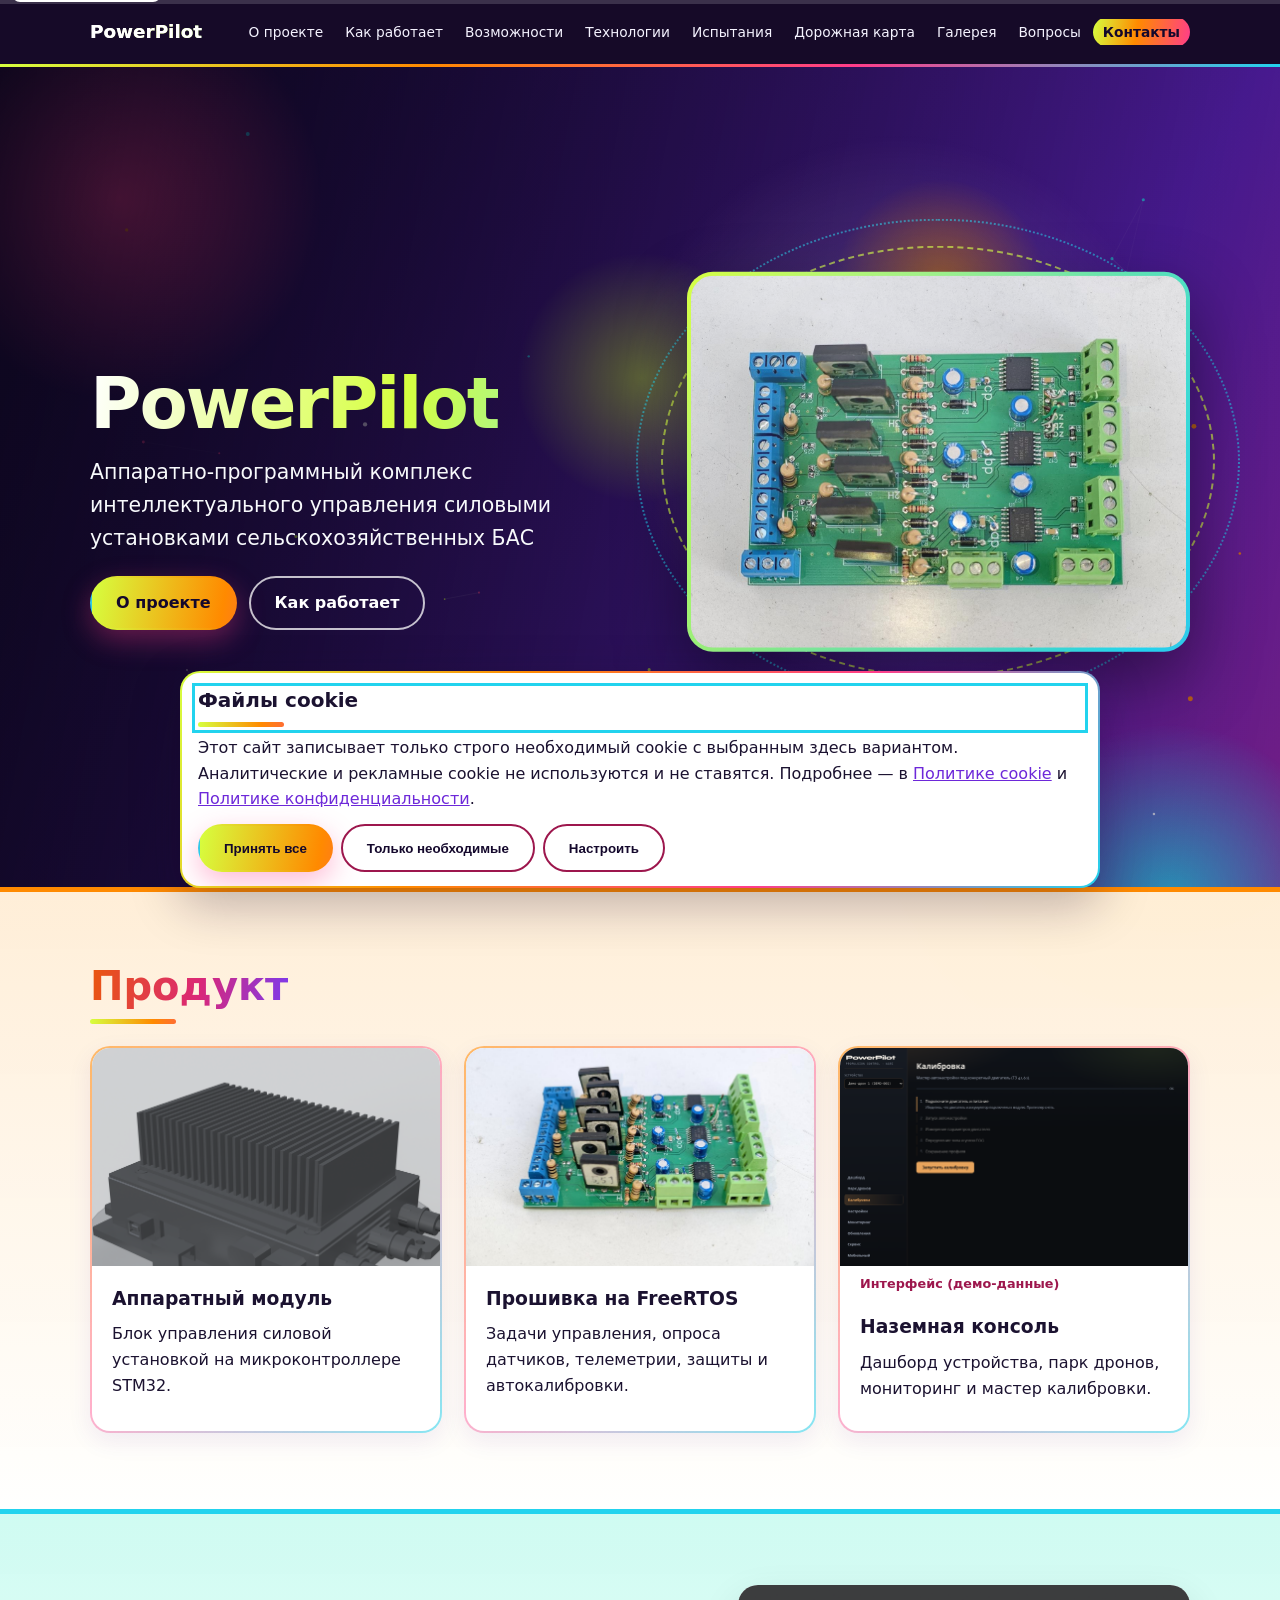
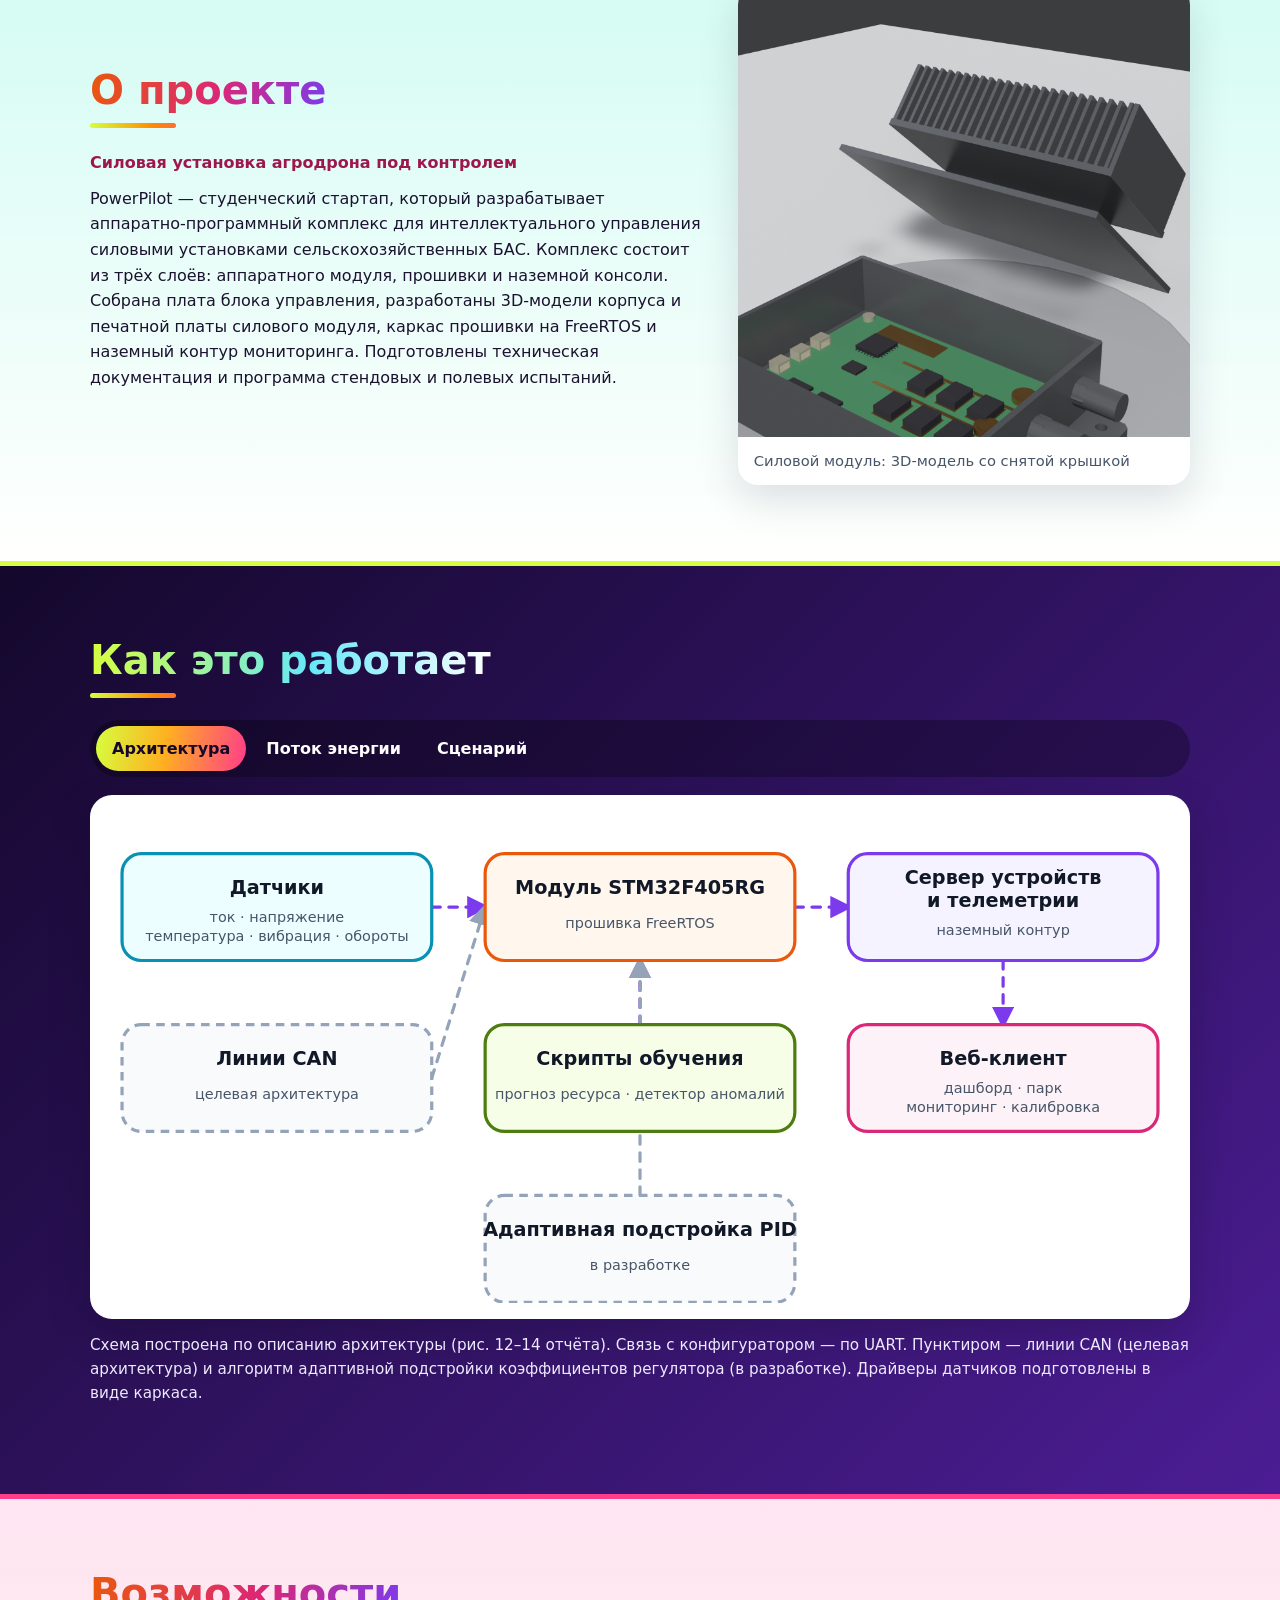
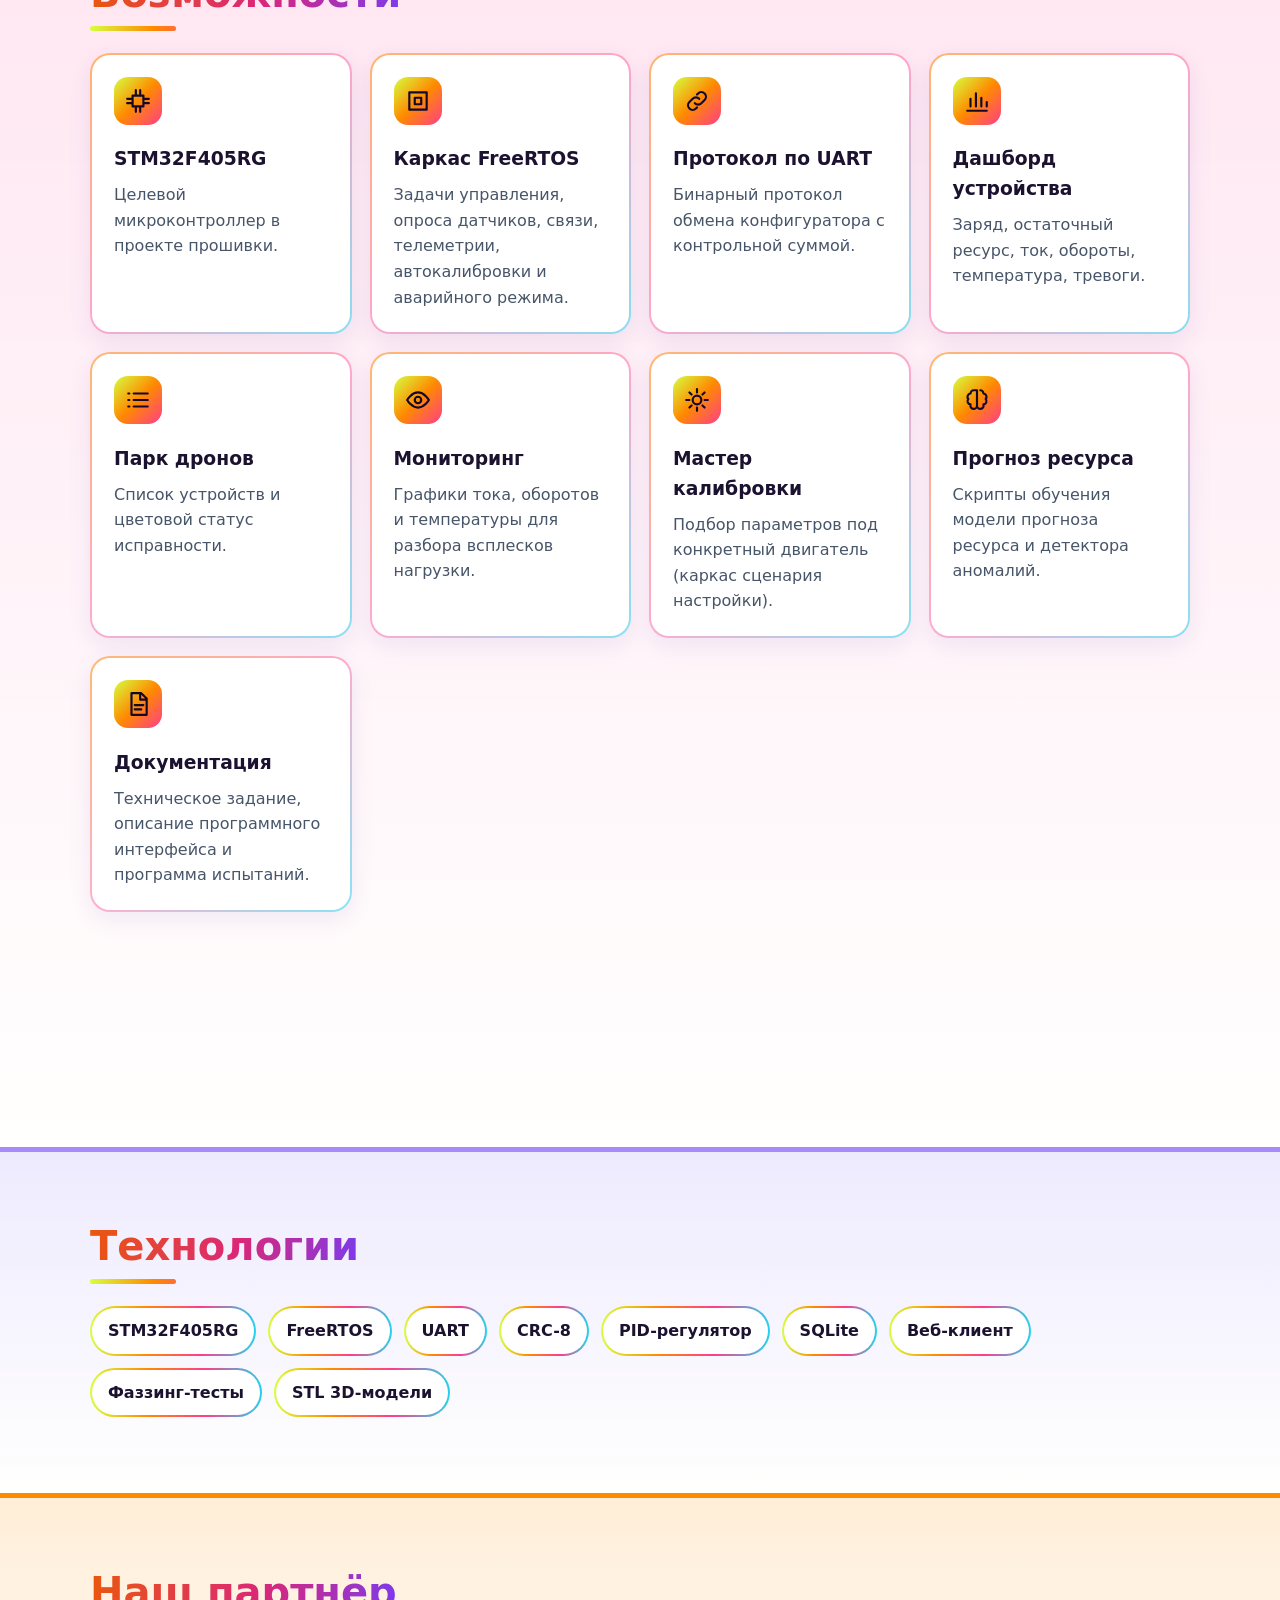
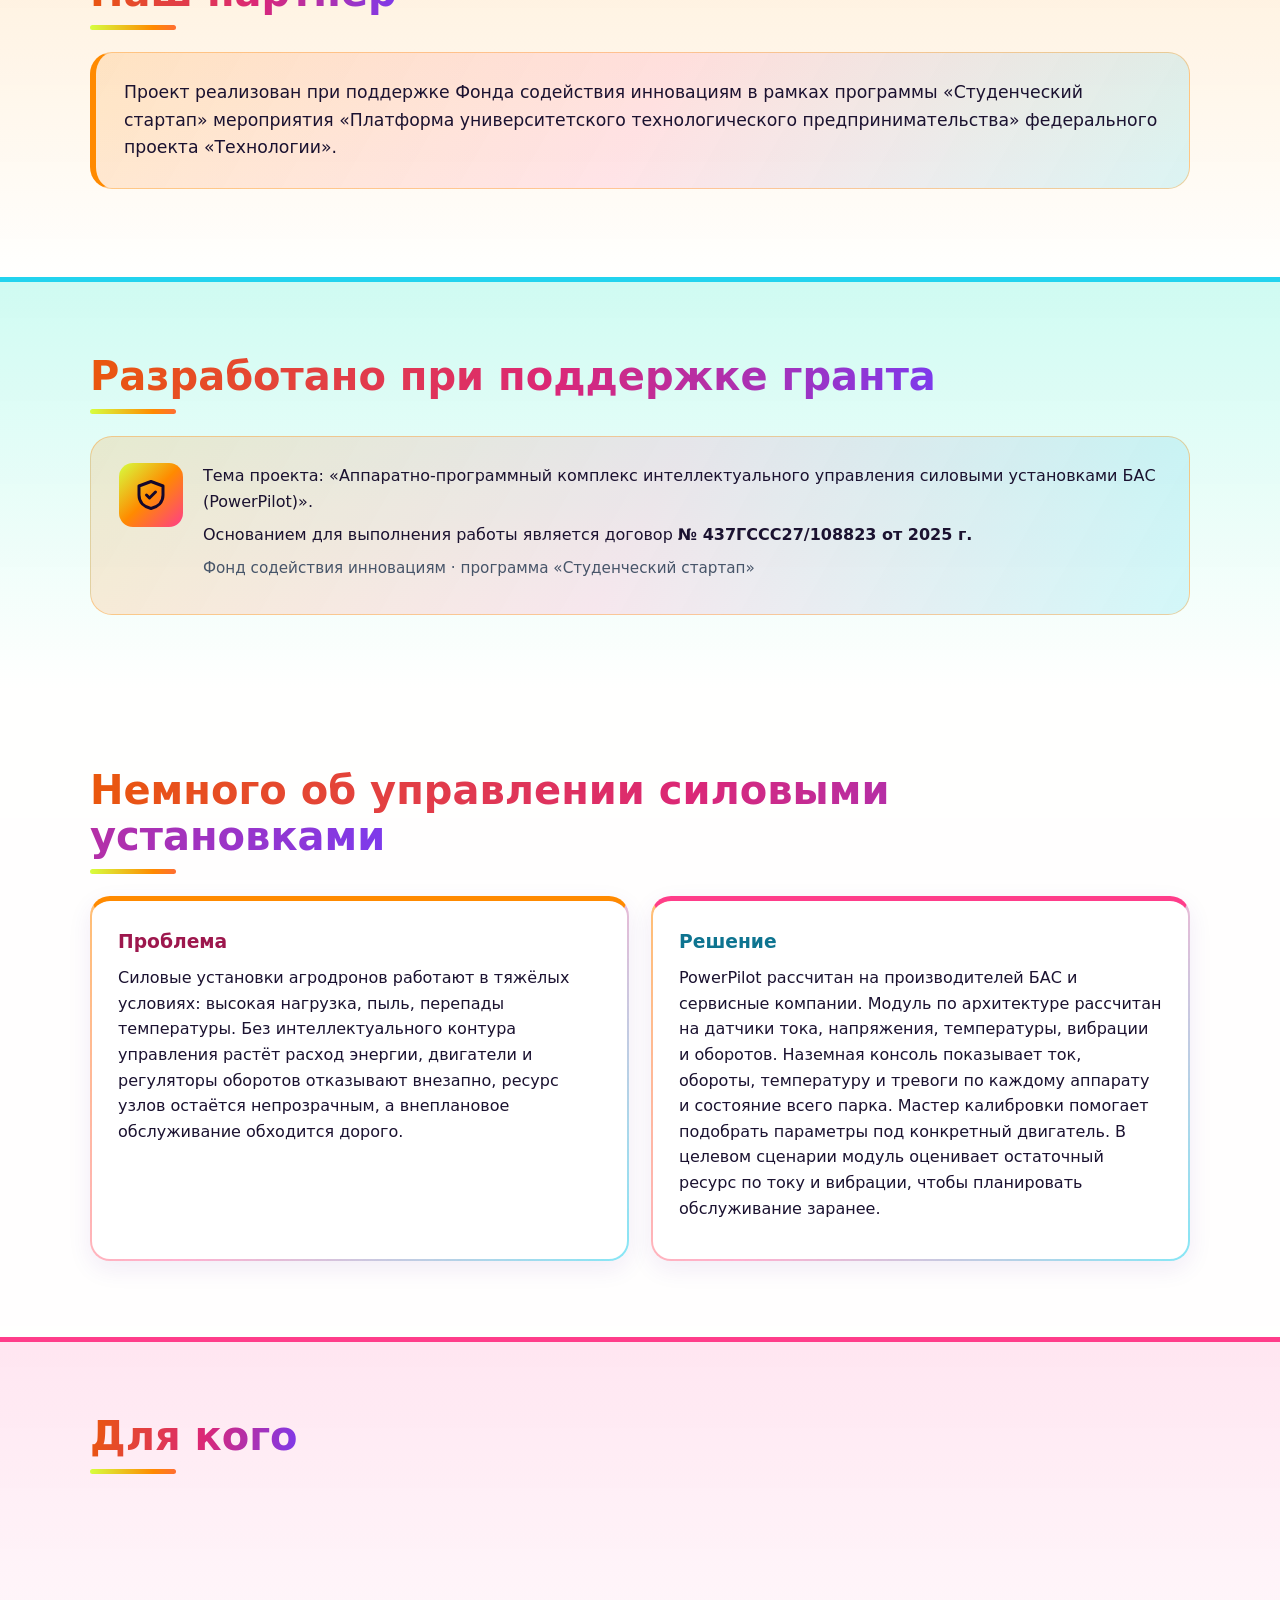
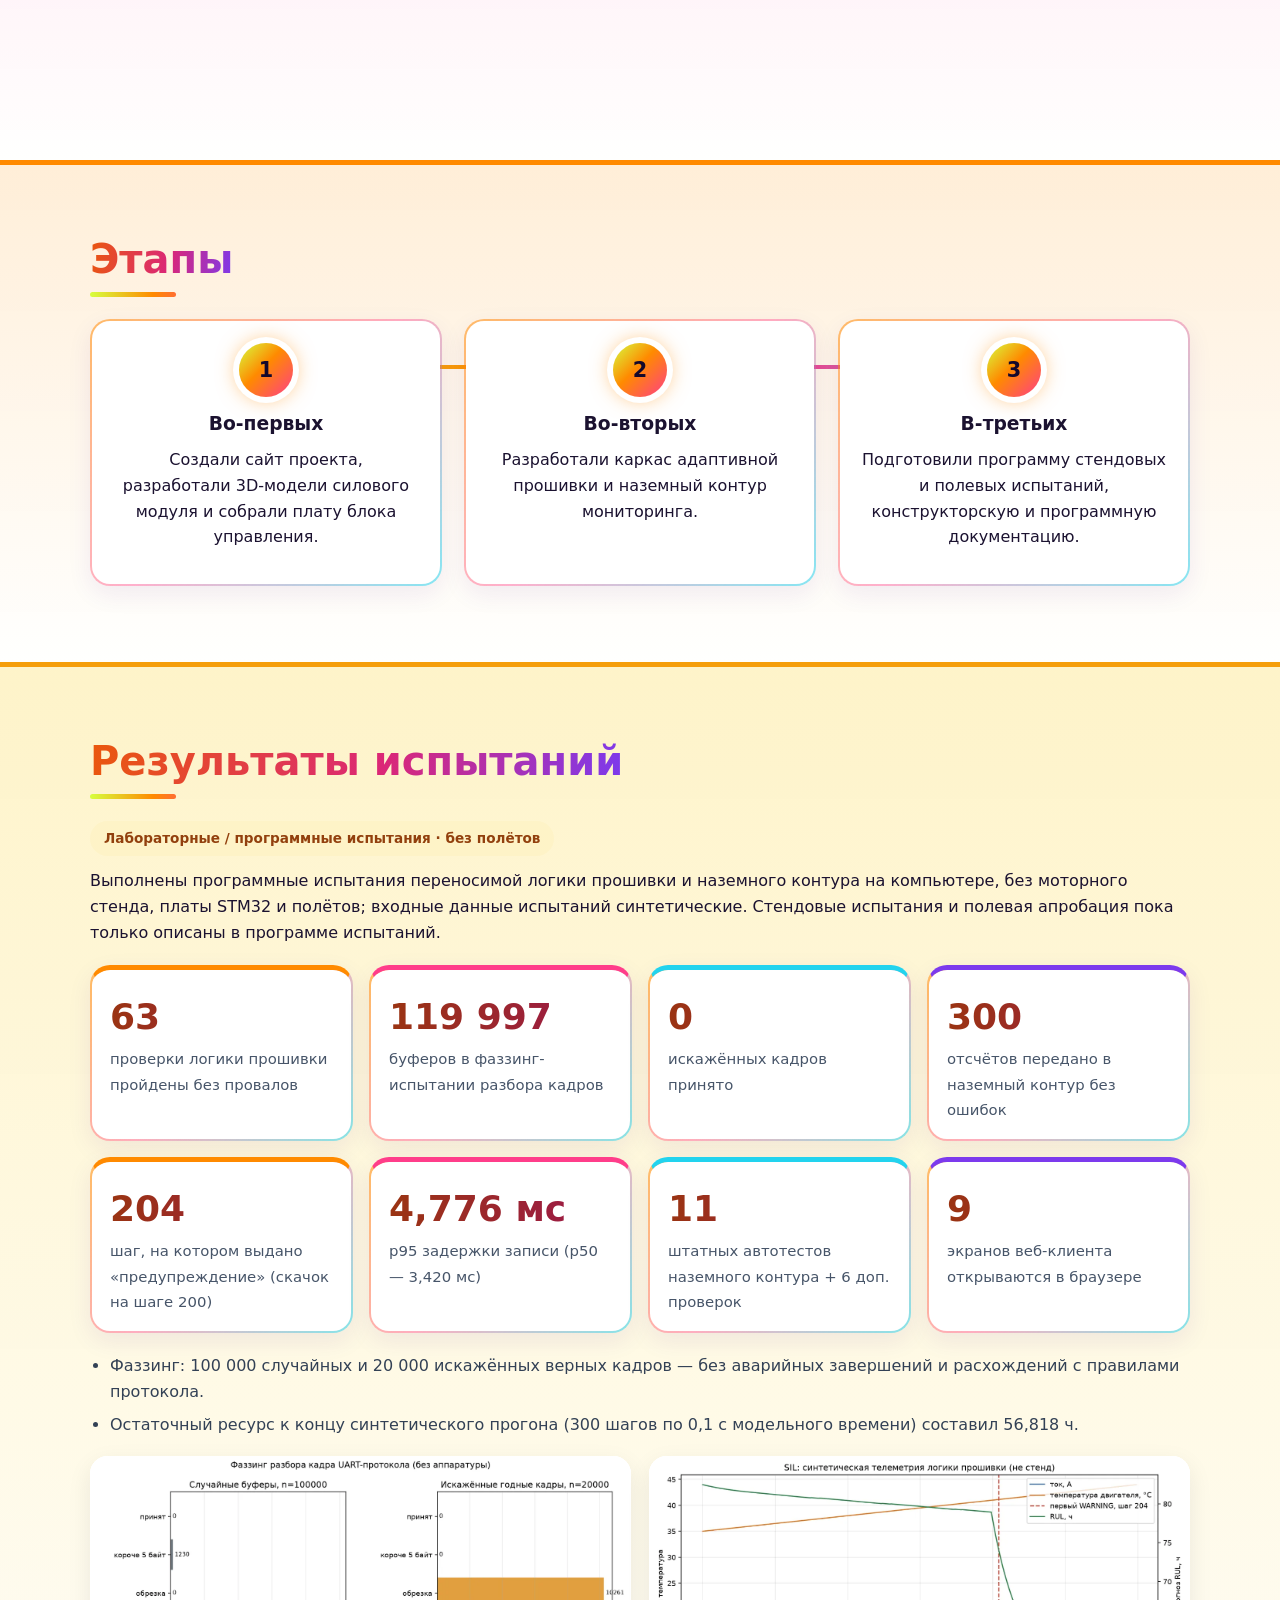
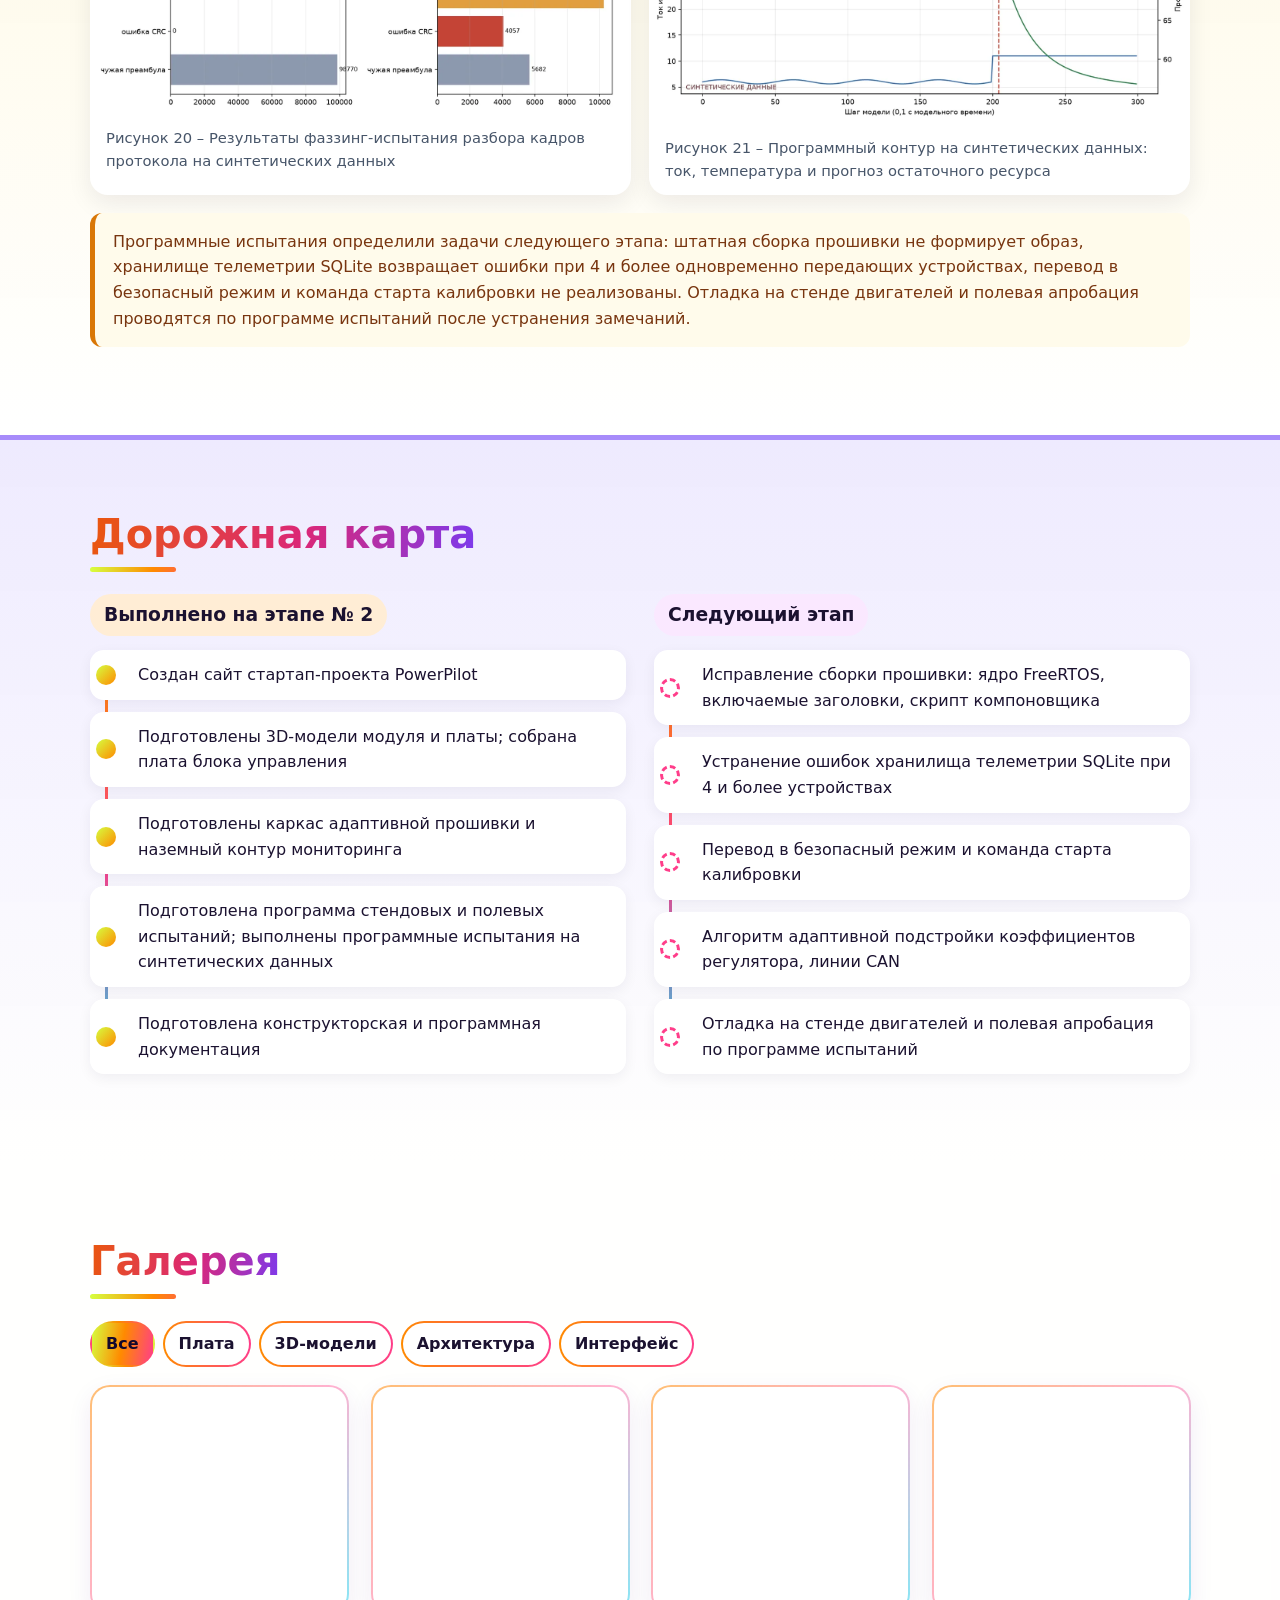
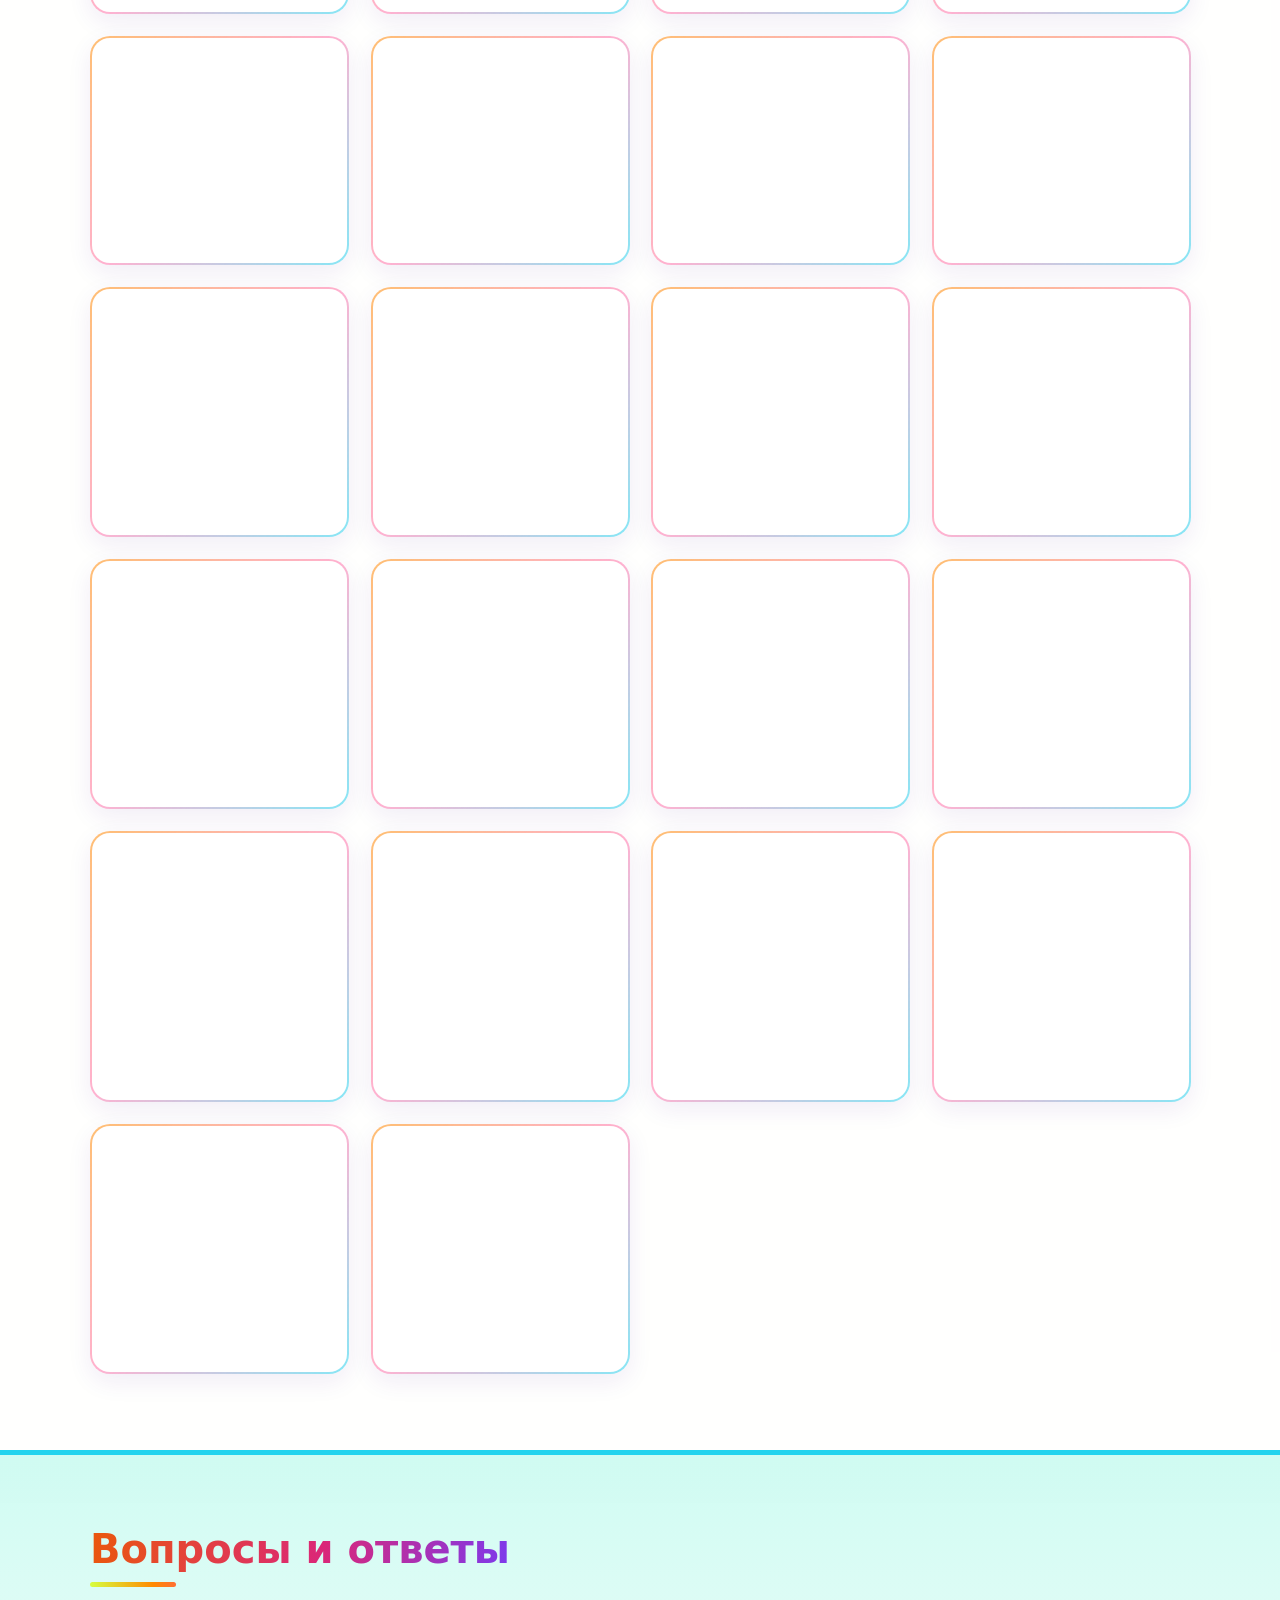
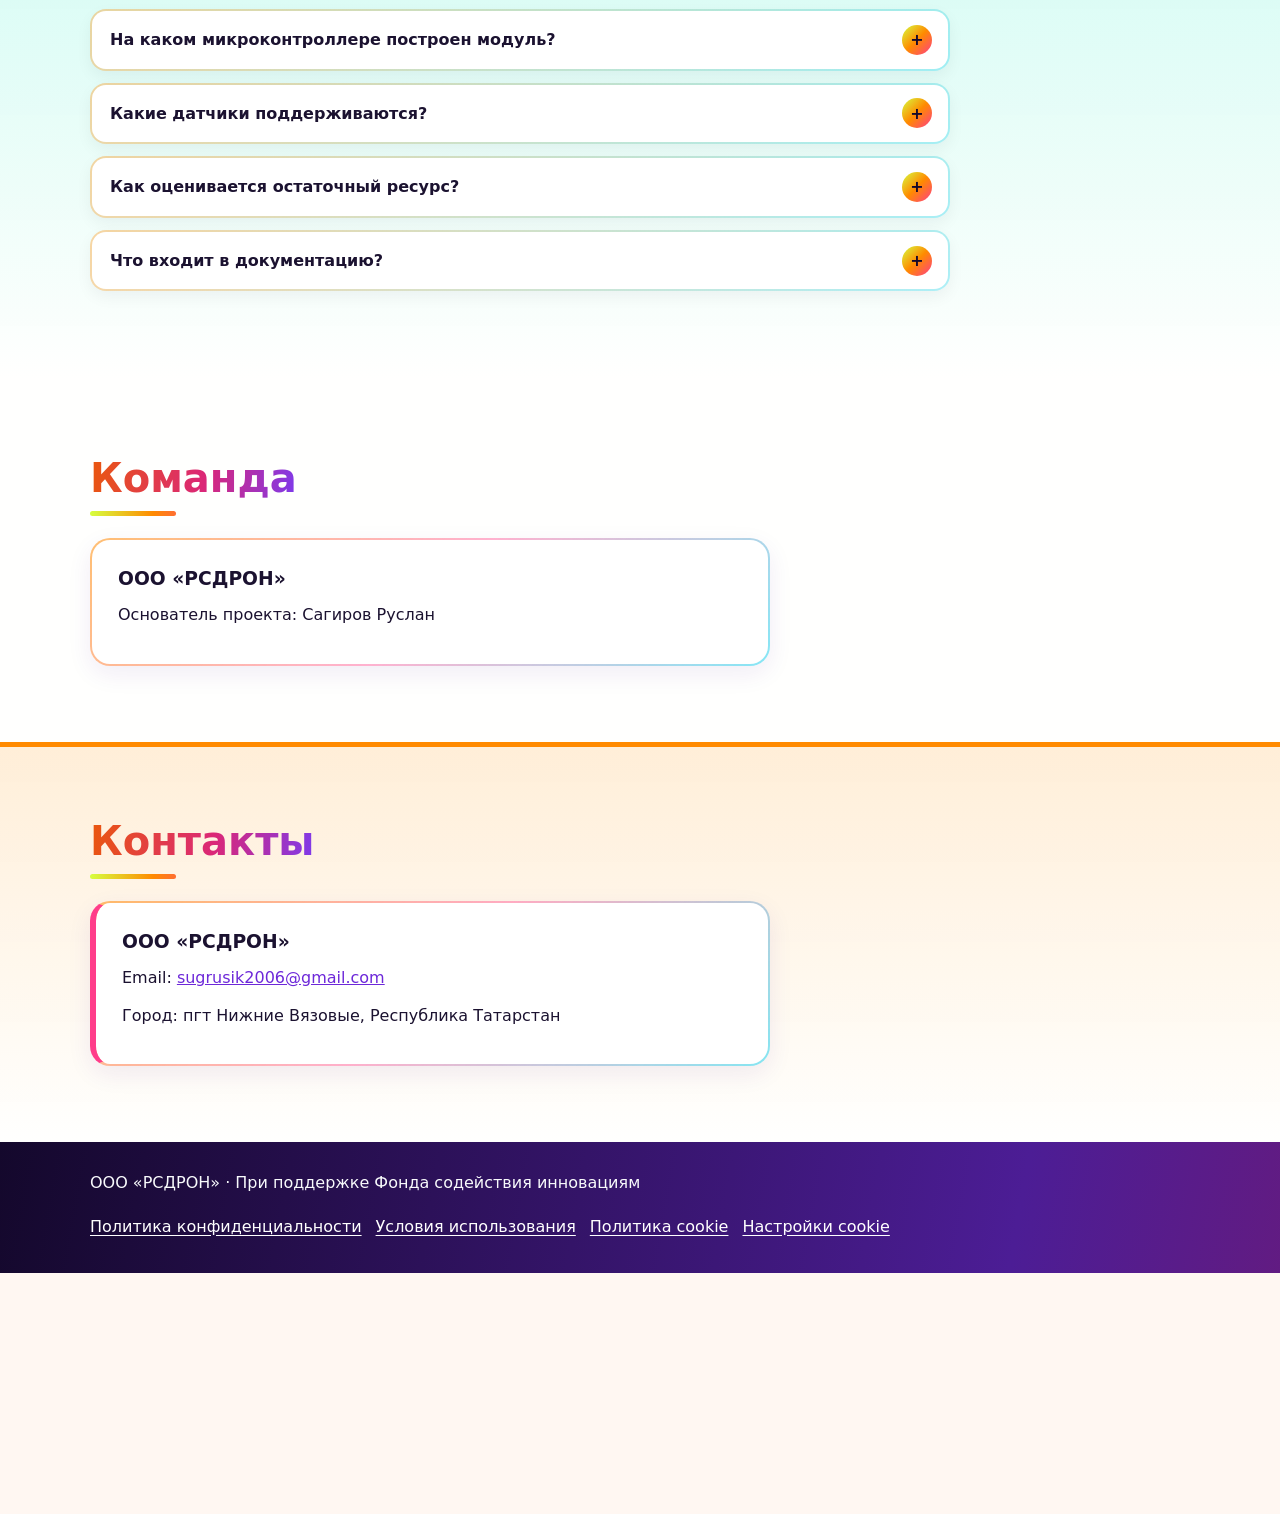
<file: index.html>
<!doctype html>
<html lang="ru">
<head>
<meta charset="utf-8">
<meta name="viewport" content="width=device-width, initial-scale=1">
<title>PowerPilot</title>
<meta name="description" content="Аппаратно-программный комплекс интеллектуального управления силовыми установками сельскохозяйственных БАС">
<meta name="theme-color" content="#4c1d95">
<link rel="icon" href="data:image/svg+xml,%3Csvg xmlns='http://www.w3.org/2000/svg' viewBox='0 0 32 32'%3E%3Cdefs%3E%3ClinearGradient id='g' x1='0' y1='0' x2='1' y2='1'%3E%3Cstop stop-color='%23d6ff3f'/%3E%3Cstop offset='.5' stop-color='%23ff8a00'/%3E%3Cstop offset='1' stop-color='%23ff3d8a'/%3E%3C/linearGradient%3E%3C/defs%3E%3Crect width='32' height='32' rx='8' fill='url(%23g)'/%3E%3Cpath d='M18 3 8 18h7l-2 11 11-16h-7z' fill='%2314082c'/%3E%3C/svg%3E">
<link rel="preload" as="image" href="img/01_blok_upravleniya_plata_vid_sverhu.jpg">
<link rel="stylesheet" href="style.css">
<script>document.documentElement.classList.add("js")</script>
</head>
<body>
<div class="aurora" aria-hidden="true"><span class="a1"></span><span class="a2"></span><span class="a3"></span><span class="a4"></span></div>
<div class="progress" aria-hidden="true"><span></span></div>
<a class="skip" href="#product">К содержанию</a>
<nav id="topnav" aria-label="Основное">
  <div class="wrap">
    <a class="logo gt" href="#top">PowerPilot</a>
    <button class="burger" type="button" aria-label="Меню" aria-expanded="false" aria-controls="navlinks"><span></span><span></span><span></span></button>
    <ul id="navlinks">
      <li><a href="#about">О проекте</a></li>
      <li><a href="#how">Как работает</a></li>
      <li><a href="#features">Возможности</a></li>
      <li><a href="#tech">Технологии</a></li>
      <li><a href="#tests">Испытания</a></li>
      <li><a href="#roadmap">Дорожная карта</a></li>
      <li><a href="#gallery">Галерея</a></li>
      <li><a href="#faq">Вопросы</a></li>
      <li><a href="#contacts">Контакты</a></li>
    </ul>
  </div>
</nav>
<main>
<header class="hero" id="top">
  <div class="mesh" aria-hidden="true">
    <div class="blob b1" data-depth="0.22"><span></span></div>
    <div class="blob b2" data-depth="0.3"><span></span></div>
    <div class="blob b3" data-depth="0.14"><span></span></div>
    <div class="blob b4" data-depth="0.18"><span></span></div>
  </div>
  <canvas id="fx" aria-hidden="true"></canvas>
  <div class="wrap">
    <div class="hero-copy" data-depth="0.06">
      <h1><span class="gt">PowerPilot</span></h1>
      <p>Аппаратно-программный комплекс интеллектуального управления силовыми установками сельскохозяйственных БАС</p>
      <div class="cta">
        <a class="btn" href="#about">О проекте</a>
        <a class="btn btn-ghost" href="#how">Как работает</a>
      </div>
    </div>
    <div class="hero-visual" data-depth="-0.1">
      <div class="ring" aria-hidden="true"></div>
      <div class="ring2" aria-hidden="true"></div>
      <div class="frame"><img src="img/01_blok_upravleniya_plata_vid_sverhu.jpg" alt="PowerPilot"></div>
    </div>
  </div>
  <div class="spot" aria-hidden="true"></div>
</header>

<section id="product" class="reveal band band-peach">
  <div class="wrap">
    <h2 class="rise"><span class="gt">Продукт</span></h2>
    <div class="cards">
      <article class="card rise">
        <img src="img/02_silovoj_modul_3d_izometriya.png" alt="Аппаратный модуль" loading="lazy" decoding="async">
        <div class="b"><h3>Аппаратный модуль</h3><p>Блок управления силовой установкой на микроконтроллере STM32.</p></div>
      </article>
      <article class="card rise">
        <img src="img/04_blok_upravleniya_plata_vid_sboku.jpg" alt="Прошивка на FreeRTOS" loading="lazy" decoding="async">
        <div class="b"><h3>Прошивка на FreeRTOS</h3><p>Задачи управления, опроса датчиков, телеметрии, защиты и автокалибровки.</p></div>
      </article>
      <article class="card rise">
        <img src="img/05_nazemnaya_konsol_kalibrovka.png" alt="Наземная консоль" loading="lazy" decoding="async">
        <div class="cap">Интерфейс (демо-данные)</div>
        <div class="b"><h3>Наземная консоль</h3><p>Дашборд устройства, парк дронов, мониторинг и мастер калибровки.</p></div>
      </article>
    </div>
  </div>
</section>

<section id="about" class="reveal band band-mint">
  <div class="wrap split">
    <div class="rise">
      <h2><span class="gt">О проекте</span></h2>
      <div class="sub">Силовая установка агродрона под контролем</div>
      <p>PowerPilot — студенческий стартап, который разрабатывает аппаратно-программный комплекс для интеллектуального управления силовыми установками сельскохозяйственных БАС. Комплекс состоит из трёх слоёв: аппаратного модуля, прошивки и наземной консоли. Собрана плата блока управления, разработаны 3D-модели корпуса и печатной платы силового модуля, каркас прошивки на FreeRTOS и наземный контур мониторинга. Подготовлены техническая документация и программа стендовых и полевых испытаний.</p>
    </div>
    <figure class="rise">
      <img src="img/03_silovoj_modul_otkrytaya_kryshka.png" alt="Силовой модуль: 3D-модель со снятой крышкой" loading="lazy" decoding="async">
      <figcaption>Силовой модуль: 3D-модель со снятой крышкой</figcaption>
    </figure>
  </div>
</section>

<section id="how" class="reveal band band-dark">
  <div class="wrap">
    <h2 class="rise"><span class="gt">Как это работает</span></h2>
    <div class="tabs rise" data-tabs>
      <div class="tablist" role="tablist" aria-label="Как это работает">
        <button type="button" role="tab" id="tab-arch" aria-selected="true" aria-controls="panel-arch" tabindex="0">Архитектура</button>
        <button type="button" role="tab" id="tab-flow" aria-selected="false" aria-controls="panel-flow" tabindex="-1">Поток энергии</button>
        <button type="button" role="tab" id="tab-scene" aria-selected="false" aria-controls="panel-scene" tabindex="-1">Сценарий</button>
      </div>
      <div role="tabpanel" id="panel-arch" class="is-on" aria-labelledby="tab-arch">
        <div class="archbox" tabindex="0">
          <svg class="arch" viewBox="0 0 1000 460" role="img" aria-label="Схема архитектуры">
            <defs>
              <linearGradient id="ag" x1="0" x2="1"><stop offset="0" stop-color="#ff8a00"/><stop offset="1" stop-color="#db2777"/></linearGradient>
              <marker id="ar" viewBox="0 0 10 10" refX="8" refY="5" markerWidth="7" markerHeight="7" orient="auto"><path d="M0 0L10 5L0 10z" fill="context-stroke"/></marker>
            </defs>
            <path class="flow" d="M305 90.0 L355 90.0" marker-end="url(#ar)"/>
            <path class="flow" d="M645 90.0 L695 90.0" marker-end="url(#ar)"/>
            <path class="flow" d="M840.0 140 L840.0 200" marker-end="url(#ar)"/>
            <path class="flow" d="M500.0 200 L500.0 140" marker-end="url(#ar)"/>
            <path class="flow planflow" d="M305 250.0 L355 90.0" marker-end="url(#ar)"/>
            <path class="flow planflow" d="M500.0 360 L500.0 140" marker-end="url(#ar)"/>
            <g class="node n-sens"><rect x="15" y="40" width="290" height="100" rx="18"/><text x="160.0" y="78" class="t">Датчики</text><text x="160.0" y="104" class="s">ток · напряжение</text><text x="160.0" y="122" class="s">температура · вибрация · обороты</text></g>
            <g class="node n-mcu"><rect x="355" y="40" width="290" height="100" rx="18"/><text x="500.0" y="78" class="t">Модуль STM32F405RG</text><text x="500.0" y="110" class="s">прошивка FreeRTOS</text></g>
            <g class="node n-srv"><rect x="695" y="40" width="290" height="100" rx="18"/><text x="840.0" y="68" class="t">Сервер устройств </text><text x="840.0" y="90" class="t">и телеметрии</text><text x="840.0" y="116" class="s">наземный контур</text></g>
            <g class="node n-web"><rect x="695" y="200" width="290" height="100" rx="18"/><text x="840.0" y="238" class="t">Веб-клиент</text><text x="840.0" y="264" class="s">дашборд · парк</text><text x="840.0" y="282" class="s">мониторинг · калибровка</text></g>
            <g class="node n-learn"><rect x="355" y="200" width="290" height="100" rx="18"/><text x="500.0" y="238" class="t">Скрипты обучения</text><text x="500.0" y="270" class="s">прогноз ресурса · детектор аномалий</text></g>
            <g class="node plan"><rect x="15" y="200" width="290" height="100" rx="18"/><text x="160.0" y="238" class="t">Линии CAN</text><text x="160.0" y="270" class="s">целевая архитектура</text></g>
            <g class="node plan"><rect x="355" y="360" width="290" height="100" rx="18"/><text x="500.0" y="398" class="t">Адаптивная подстройка PID</text><text x="500.0" y="430" class="s">в разработке</text></g>
          </svg>
        </div>
        <p class="note">Схема построена по описанию архитектуры (рис. 12–14 отчёта). Связь с конфигуратором — по UART. Пунктиром — линии CAN (целевая архитектура) и алгоритм адаптивной подстройки коэффициентов регулятора (в разработке). Драйверы датчиков подготовлены в виде каркаса.</p>
      </div>
      <div role="tabpanel" id="panel-flow" aria-labelledby="tab-flow">
        <div class="diagram">
          <svg class="eflow flow-wide" viewBox="0 0 1040 660" aria-labelledby="eflowTitleW">
            <title id="eflowTitleW">Иллюстрация потока энергии и данных</title>
            <defs>
              <linearGradient id="ge" x1="0" y1="0" x2="1" y2="0"><stop offset="0" stop-color="#ff8a00"/><stop offset="1" stop-color="#d6ff3f"/></linearGradient>
              <marker id="we" viewBox="0 0 10 10" refX="9" refY="5" markerWidth="7" markerHeight="7" orient="auto"><path d="M0 0L10 5L0 10z" fill="#ea580c"/></marker>
              <marker id="wd" viewBox="0 0 10 10" refX="9" refY="5" markerWidth="7" markerHeight="7" orient="auto"><path d="M0 0L10 5L0 10z" fill="#0891b2"/></marker>
              <marker id="wu" viewBox="0 0 10 10" refX="9" refY="5" markerWidth="7" markerHeight="7" orient="auto"><path d="M0 0L10 5L0 10z" fill="#db2777"/></marker>
              <marker id="wc" viewBox="0 0 10 10" refX="9" refY="5" markerWidth="7" markerHeight="7" orient="auto"><path d="M0 0L10 5L0 10z" fill="#94a3b8"/></marker>
            </defs>
            <path class="wire-base energy" data-link="su fet" d="M260 78 H370" marker-end="url(#we)"/>
            <path class="wire energy" data-link="su fet" d="M260 78 H370"/>
            <path class="wire-base energy" data-link="fet mot" d="M670 78 H790" marker-end="url(#we)"/>
            <path class="wire energy" data-link="fet mot" d="M670 78 H790"/>
            <path class="wire-base data" data-link="fet sens" d="M520 134 V200" marker-end="url(#wd)"/>
            <path class="wire data" data-link="fet sens" d="M520 134 V200"/>
            <path class="wire-base data" data-link="mot sens" d="M905 128 C905 170, 760 170, 760 200" marker-end="url(#wd)"/>
            <path class="wire data" data-link="mot sens" d="M905 128 C905 170, 760 170, 760 200"/>
            <path class="wire-base data" data-link="sens mcu" d="M430 324 C430 370, 170 370, 170 400" marker-end="url(#wd)"/>
            <path class="wire data" data-link="sens mcu" d="M430 324 C430 370, 170 370, 170 400"/>
            <path class="wire-base uart" data-link="mcu cfg" d="M320 460 H400" marker-end="url(#wu)"/>
            <path class="wire uart" data-link="mcu cfg" d="M320 460 H400"/>
            <path class="wire-base can" data-link="mcu can" d="M170 520 C170 590, 910 590, 910 520" marker-end="url(#wc)"/>
            <circle class="spark e sp-e1" data-link="su fet" r="5" cx="260" cy="78"/>
            <circle class="spark e sp-e1b" data-link="su fet" r="4" cx="260" cy="78"/>
            <circle class="spark e sp-e2" data-link="fet mot" r="5" cx="670" cy="78"/>
            <circle class="spark d sp-s1" data-link="fet sens" r="4.5" cx="520" cy="134"/>
            <circle class="spark d sp-d1" data-link="sens mcu" r="4.5" cx="430" cy="324"/>
            <circle class="spark u sp-u1" data-link="mcu cfg" r="4.5" cx="320" cy="460"/>
            <g class="node" tabindex="0" role="button" data-k="su" aria-pressed="false" aria-label="Силовая установка"><rect x="20" y="28" width="240" height="100" rx="18"/><text class="t" x="140" y="78" dominant-baseline="central">Силовая установка</text></g>
            <g class="node" tabindex="0" role="button" data-k="fet" aria-pressed="false" aria-label="Силовые транзисторы: шесть силовых транзисторов"><rect x="370" y="22" width="300" height="112" rx="18"/><text class="t" x="520" y="66">Силовые транзисторы</text><text class="s" x="520" y="96">шесть силовых транзисторов</text></g>
            <g class="node" tabindex="0" role="button" data-k="mot" aria-pressed="false" aria-label="Двигатель"><rect x="790" y="28" width="230" height="100" rx="18"/><text class="t" x="905" y="78" dominant-baseline="central">Двигатель</text></g>
            <g class="node" tabindex="0" role="button" data-k="sens" aria-pressed="false" aria-label="Датчики: ток, напряжение, температура, вибрация, обороты"><rect x="250" y="200" width="540" height="124" rx="18"/><text class="t" x="520" y="246">Датчики</text><text class="s" x="520" y="274">ток · напряжение</text><text class="s" x="520" y="296">температура · вибрация · обороты</text></g>
            <g class="node" tabindex="0" role="button" data-k="mcu" aria-pressed="false" aria-label="Модуль STM32F405RG, прошивка FreeRTOS"><rect x="20" y="400" width="300" height="120" rx="18"/><text class="t" x="170" y="450">Модуль STM32F405RG</text><text class="s" x="170" y="478">прошивка FreeRTOS</text></g>
            <g class="node" tabindex="0" role="button" data-k="cfg" aria-pressed="false" aria-label="Конфигуратор, связь по UART"><rect x="400" y="400" width="360" height="120" rx="18"/><text class="t" x="580" y="450">Конфигуратор</text><text class="s" x="580" y="478">связь по UART</text></g>
            <g class="node plan" tabindex="0" role="button" data-k="can" aria-pressed="false" aria-label="Линии CAN, целевая архитектура"><rect x="800" y="400" width="220" height="120" rx="18"/><text class="t" x="910" y="450">Линии CAN</text><text class="s" x="910" y="478">целевая архитектура</text></g>
            <g class="legend" aria-hidden="true">
              <line x1="24" y1="632" x2="72" y2="632" stroke="#ff8a00" stroke-width="5" stroke-linecap="round"/>
              <text class="legend-note" x="80" y="637">энергия</text>
              <line x1="180" y1="632" x2="228" y2="632" stroke="#0891b2" stroke-width="4" stroke-linecap="round"/>
              <text class="legend-note" x="236" y="637">данные датчиков</text>
              <line x1="420" y1="632" x2="468" y2="632" stroke="#db2777" stroke-width="4" stroke-linecap="round"/>
              <text class="legend-note" x="476" y="637">UART</text>
              <line x1="560" y1="632" x2="608" y2="632" stroke="#94a3b8" stroke-width="3" stroke-dasharray="2 6" stroke-linecap="round"/>
              <text class="legend-note" x="616" y="637">CAN — целевая архитектура</text>
            </g>
          </svg>
          <svg class="eflow flow-tall" viewBox="0 0 360 1040" aria-labelledby="eflowTitleM">
            <title id="eflowTitleM">Иллюстрация потока энергии и данных</title>
            <defs>
              <linearGradient id="me" x1="0" y1="0" x2="0" y2="1"><stop offset="0" stop-color="#ff8a00"/><stop offset="1" stop-color="#d6ff3f"/></linearGradient>
              <marker id="te" viewBox="0 0 10 10" refX="9" refY="5" markerWidth="7" markerHeight="7" orient="auto"><path d="M0 0L10 5L0 10z" fill="#ea580c"/></marker>
              <marker id="td" viewBox="0 0 10 10" refX="9" refY="5" markerWidth="7" markerHeight="7" orient="auto"><path d="M0 0L10 5L0 10z" fill="#0891b2"/></marker>
              <marker id="tu" viewBox="0 0 10 10" refX="9" refY="5" markerWidth="7" markerHeight="7" orient="auto"><path d="M0 0L10 5L0 10z" fill="#db2777"/></marker>
              <marker id="tc" viewBox="0 0 10 10" refX="9" refY="5" markerWidth="7" markerHeight="7" orient="auto"><path d="M0 0L10 5L0 10z" fill="#94a3b8"/></marker>
            </defs>
            <path class="wire-base energy" data-link="su fet" d="M174 104 V132" marker-end="url(#te)"/>
            <path class="wire energy" data-link="su fet" d="M174 104 V132"/>
            <path class="wire-base energy" data-link="fet mot" d="M174 240 V268" marker-end="url(#te)"/>
            <path class="wire energy" data-link="fet mot" d="M174 240 V268"/>
            <path class="wire-base data" data-link="mot sens" d="M174 356 V384" marker-end="url(#td)"/>
            <path class="wire data" data-link="mot sens" d="M174 356 V384"/>
            <path class="wire-base data" data-link="fet sens" d="M24 186 H10 V448 H24" marker-end="url(#td)"/>
            <path class="wire data" data-link="fet sens" d="M24 186 H10 V448 H24"/>
            <path class="wire-base data" data-link="sens mcu" d="M174 512 V540" marker-end="url(#td)"/>
            <path class="wire data" data-link="sens mcu" d="M174 512 V540"/>
            <path class="wire-base uart" data-link="mcu cfg" d="M174 652 V680" marker-end="url(#tu)"/>
            <path class="wire uart" data-link="mcu cfg" d="M174 652 V680"/>
            <path class="wire-base can" data-link="mcu can" d="M324 596 H346 V876 H324" marker-end="url(#tc)"/>
            <circle class="spark e sp-e1" data-link="su fet" r="4.5" cx="174" cy="104"/>
            <circle class="spark e sp-e2" data-link="fet mot" r="4.5" cx="174" cy="240"/>
            <circle class="spark d sp-d1" data-link="sens mcu" r="4.5" cx="174" cy="512"/>
            <circle class="spark u sp-u1" data-link="mcu cfg" r="4.5" cx="174" cy="652"/>
            <g class="node" tabindex="0" role="button" data-k="su" aria-pressed="false" aria-label="Силовая установка"><rect x="24" y="16" width="300" height="88" rx="16"/><text class="t" x="174" y="60" dominant-baseline="central">Силовая установка</text></g>
            <g class="node" tabindex="0" role="button" data-k="fet" aria-pressed="false" aria-label="Силовые транзисторы: шесть силовых транзисторов"><rect x="24" y="132" width="300" height="108" rx="16"/><text class="t" x="174" y="174">Силовые транзисторы</text><text class="s" x="174" y="202">шесть силовых транзисторов</text></g>
            <g class="node" tabindex="0" role="button" data-k="mot" aria-pressed="false" aria-label="Двигатель"><rect x="24" y="268" width="300" height="88" rx="16"/><text class="t" x="174" y="312" dominant-baseline="central">Двигатель</text></g>
            <g class="node" tabindex="0" role="button" data-k="sens" aria-pressed="false" aria-label="Датчики: ток, напряжение, температура, вибрация, обороты"><rect x="24" y="384" width="300" height="128" rx="16"/><text class="t" x="174" y="428">Датчики</text><text class="s" x="174" y="456">ток · напряжение</text><text class="s" x="174" y="478">температура · вибрация · обороты</text></g>
            <g class="node" tabindex="0" role="button" data-k="mcu" aria-pressed="false" aria-label="Модуль STM32F405RG, прошивка FreeRTOS"><rect x="24" y="540" width="300" height="112" rx="16"/><text class="t" x="174" y="586">Модуль STM32F405RG</text><text class="s" x="174" y="614">прошивка FreeRTOS</text></g>
            <g class="node" tabindex="0" role="button" data-k="cfg" aria-pressed="false" aria-label="Конфигуратор, связь по UART"><rect x="24" y="680" width="300" height="112" rx="16"/><text class="t" x="174" y="722">Конфигуратор</text><text class="s" x="174" y="750">связь по UART</text></g>
            <g class="node plan" tabindex="0" role="button" data-k="can" aria-pressed="false" aria-label="Линии CAN, целевая архитектура"><rect x="24" y="820" width="300" height="112" rx="16"/><text class="t" x="174" y="862">Линии CAN</text><text class="s" x="174" y="890">целевая архитектура</text></g>
            <g class="legend" aria-hidden="true">
              <text class="legend-note" x="180" y="978" text-anchor="middle">энергия · данные датчиков · UART</text>
              <text class="legend-note" x="180" y="1002" text-anchor="middle">CAN — целевая архитектура</text>
            </g>
          </svg>
        </div>
        <p class="note">Иллюстрация состава контура, а не результат испытаний: силовая установка и шесть силовых транзисторов платы блока управления, двигатель, датчики тока, напряжения, температуры, вибрации и оборотов, модуль STM32F405RG с прошивкой FreeRTOS. Связь с конфигуратором — по UART. Пунктир — линии CAN (целевая архитектура). Выберите узел, чтобы подсветить связи.</p>
      </div>
      <div role="tabpanel" id="panel-scene" aria-labelledby="tab-scene">
        <ol class="flowline">
          <li><span>1</span>Калибровка</li>
          <li><span>2</span>Полёт</li>
          <li><span>3</span>Прогноз</li>
          <li><span>4</span>Сервис</li>
        </ol>
        <p class="note center">Целевой сценарий работы: калибровка, полёт, прогноз, сервис (целевой сценарий)</p>
      </div>
    </div>
  </div>
</section>

<section id="features" class="reveal band band-rose">
  <div class="wrap">
    <h2 class="rise"><span class="gt">Возможности</span></h2>
    <div class="feat">
      <div class="fc rise"><svg viewBox="0 0 24 24" aria-hidden="true"><path d="M7 7h10v10H7zM10 2v5M14 2v5M10 17v5M14 17v5M2 10h5M2 14h5M17 10h5M17 14h5"/></svg><h3>STM32F405RG</h3><p>Целевой микроконтроллер в проекте прошивки.</p></div>
      <div class="fc rise"><svg viewBox="0 0 24 24" aria-hidden="true"><path d="M4 4h16v16H4zM9 9h6v6H9z"/></svg><h3>Каркас FreeRTOS</h3><p>Задачи управления, опроса датчиков, связи, телеметрии, автокалибровки и аварийного режима.</p></div>
      <div class="fc rise"><svg viewBox="0 0 24 24" aria-hidden="true"><path d="M10 14a4 4 0 0 0 6 0l3-3a4 4 0 0 0-6-6l-1 1M14 10a4 4 0 0 0-6 0l-3 3a4 4 0 0 0 6 6l1-1"/></svg><h3>Протокол по UART</h3><p>Бинарный протокол обмена конфигуратора с контрольной суммой.</p></div>
      <div class="fc rise"><svg viewBox="0 0 24 24" aria-hidden="true"><path d="M3 21h18M6 17V10M11 17V5M16 17v-8M21 17v-4"/></svg><h3>Дашборд устройства</h3><p>Заряд, остаточный ресурс, ток, обороты, температура, тревоги.</p></div>
      <div class="fc rise"><svg viewBox="0 0 24 24" aria-hidden="true"><path d="M8 6h13M8 12h13M8 18h13M3 6h1M3 12h1M3 18h1"/></svg><h3>Парк дронов</h3><p>Список устройств и цветовой статус исправности.</p></div>
      <div class="fc rise"><svg viewBox="0 0 24 24" aria-hidden="true"><path d="M2 12s4-7 10-7 10 7 10 7-4 7-10 7S2 12 2 12zM12 9a3 3 0 1 0 0 6 3 3 0 0 0 0-6"/></svg><h3>Мониторинг</h3><p>Графики тока, оборотов и температуры для разбора всплесков нагрузки.</p></div>
      <div class="fc rise"><svg viewBox="0 0 24 24" aria-hidden="true"><path d="M12 8a4 4 0 1 0 0 8 4 4 0 0 0 0-8zM12 2v3M12 19v3M2 12h3M19 12h3M5 5l2 2M17 17l2 2M5 19l2-2M17 7l2-2"/></svg><h3>Мастер калибровки</h3><p>Подбор параметров под конкретный двигатель (каркас сценария настройки).</p></div>
      <div class="fc rise"><svg viewBox="0 0 24 24" aria-hidden="true"><path d="M9 3a3 3 0 0 0-3 3 3 3 0 0 0-2 5 3 3 0 0 0 2 5 3 3 0 0 0 6 2V3zM15 3a3 3 0 0 1 3 3 3 3 0 0 1 2 5 3 3 0 0 1-2 5 3 3 0 0 1-6 2"/></svg><h3>Прогноз ресурса</h3><p>Скрипты обучения модели прогноза ресурса и детектора аномалий.</p></div>
      <div class="fc rise"><svg viewBox="0 0 24 24" aria-hidden="true"><path d="M6 2h9l5 5v15H6zM14 2v6h6M9 13h8M9 17h6"/></svg><h3>Документация</h3><p>Техническое задание, описание программного интерфейса и программа испытаний.</p></div>
    </div>
    <div class="spec rise"><h3>Блок управления и корпус</h3><p>Собрана плата блока управления: шесть силовых транзисторов, три микросхемы в планарных корпусах, клеммные колодки. Габариты 3D-модели корпуса силового модуля — 205×142×77 мм.</p></div>
  </div>
</section>

<section id="tech" class="reveal band band-violet">
  <div class="wrap">
    <h2 class="rise"><span class="gt">Технологии</span></h2>
    <div class="chips">
      <span class="chip rise">STM32F405RG</span>
      <span class="chip rise">FreeRTOS</span>
      <span class="chip rise">UART</span>
      <span class="chip rise">CRC-8</span>
      <span class="chip rise">PID-регулятор</span>
      <span class="chip rise">SQLite</span>
      <span class="chip rise">Веб-клиент</span>
      <span class="chip rise">Фаззинг-тесты</span>
      <span class="chip rise">STL 3D-модели</span>
    </div>
  </div>
</section>

<section id="partner" class="reveal band band-peach">
  <div class="wrap">
    <h2 class="rise"><span class="gt">Наш партнёр</span></h2>
    <p class="fund rise">Проект реализован при поддержке Фонда содействия инновациям в рамках программы «Студенческий стартап» мероприятия «Платформа университетского технологического предпринимательства» федерального проекта «Технологии».</p>
  </div>
</section>

<section id="grant" class="reveal band band-mint">
  <div class="wrap">
    <h2 class="rise"><span class="gt">Разработано при поддержке гранта</span></h2>
    <div class="grant rise">
      <div class="gi"><svg viewBox="0 0 24 24" aria-hidden="true"><path d="M12 3l8 3v6c0 5-3.5 8-8 9-4.5-1-8-4-8-9V6zM9 12l2 2 4-4"/></svg></div>
      <div>
        <p>Тема проекта: «Аппаратно-программный комплекс интеллектуального управления силовыми установками БАС (PowerPilot)».</p>
        <p>Основанием для выполнения работы является договор <b>№ 437ГССС27/108823 от 2025 г.</b></p>
        <p class="note">Фонд содействия инновациям · программа «Студенческий стартап»</p>
      </div>
    </div>
  </div>
</section>

<section id="info" class="reveal band">
  <div class="wrap">
    <h2 class="rise"><span class="gt">Немного об управлении силовыми установками</span></h2>
    <div class="pb">
      <div class="rise"><h3>Проблема</h3><p>Силовые установки агродронов работают в тяжёлых условиях: высокая нагрузка, пыль, перепады температуры. Без интеллектуального контура управления растёт расход энергии, двигатели и регуляторы оборотов отказывают внезапно, ресурс узлов остаётся непрозрачным, а внеплановое обслуживание обходится дорого.</p></div>
      <div class="rise"><h3>Решение</h3><p>PowerPilot рассчитан на производителей БАС и сервисные компании. Модуль по архитектуре рассчитан на датчики тока, напряжения, температуры, вибрации и оборотов. Наземная консоль показывает ток, обороты, температуру и тревоги по каждому аппарату и состояние всего парка. Мастер калибровки помогает подобрать параметры под конкретный двигатель. В целевом сценарии модуль оценивает остаточный ресурс по току и вибрации, чтобы планировать обслуживание заранее.</p></div>
    </div>
  </div>
</section>

<section id="who" class="reveal band band-rose">
  <div class="wrap">
    <h2 class="rise"><span class="gt">Для кого</span></h2>
    <div class="who">
      <div class="wc rise"><h3>Производители БАС</h3><p>Лендинг комплекса предназначен для презентации модуля производителям БАС.</p></div>
      <div class="wc rise"><h3>Сервисные компании</h3><p>Презентация модуля для агрофлота адресована также сервисным компаниям.</p></div>
      <div class="wc rise"><h3>Сегмент B2B</h3><p>Область применения по отчёту: сельское хозяйство, БАС, силовые установки, прогноз технического состояния.</p></div>
    </div>
  </div>
</section>

<section id="steps" class="reveal band band-peach">
  <div class="wrap">
    <h2 class="rise"><span class="gt">Этапы</span></h2>
    <div class="steps">
      <div class="step rise"><div class="n">1</div><h3>Во-первых</h3><p>Создали сайт проекта, разработали 3D-модели силового модуля и собрали плату блока управления.</p></div>
      <div class="step rise"><div class="n">2</div><h3>Во-вторых</h3><p>Разработали каркас адаптивной прошивки и наземный контур мониторинга.</p></div>
      <div class="step rise"><div class="n">3</div><h3>В-третьих</h3><p>Подготовили программу стендовых и полевых испытаний, конструкторскую и программную документацию.</p></div>
    </div>
  </div>
</section>

<section id="tests" class="reveal band band-sand">
  <div class="wrap">
    <h2 class="rise"><span class="gt">Результаты испытаний</span></h2>
    <div class="badge rise">Лабораторные / программные испытания · без полётов</div>
    <p class="rise">Выполнены программные испытания переносимой логики прошивки и наземного контура на компьютере, без моторного стенда, платы STM32 и полётов; входные данные испытаний синтетические. Стендовые испытания и полевая апробация пока только описаны в программе испытаний.</p>
    <div class="counters">
      <div class="ct rise"><b data-to="63" data-dec="0" data-suf="">63</b><span>проверки логики прошивки пройдены без провалов</span></div>
      <div class="ct rise"><b data-to="120000" data-dec="0" data-suf="">120 000</b><span>буферов в фаззинг-испытании разбора кадров</span></div>
      <div class="ct rise"><b data-to="0" data-dec="0" data-suf="">0</b><span>искажённых кадров принято</span></div>
      <div class="ct rise"><b data-to="300" data-dec="0" data-suf="">300</b><span>отсчётов передано в наземный контур без ошибок</span></div>
      <div class="ct rise"><b data-to="204" data-dec="0" data-suf="">204</b><span>шаг, на котором выдано «предупреждение» (скачок на шаге 200)</span></div>
      <div class="ct rise"><b data-to="4.776" data-dec="3" data-suf=" мс">4,776 мс</b><span>p95 задержки записи (p50 — 3,420 мс)</span></div>
      <div class="ct rise"><b data-to="11" data-dec="0" data-suf="">11</b><span>штатных автотестов наземного контура + 6 доп. проверок</span></div>
      <div class="ct rise"><b data-to="9" data-dec="0" data-suf="">9</b><span>экранов веб-клиента открываются в браузере</span></div>
    </div>
    <ul class="more">
      <li class="rise">Фаззинг: 100 000 случайных и 20 000 искажённых верных кадров — без аварийных завершений и расхождений с правилами протокола.</li>
      <li class="rise">Остаточный ресурс к концу синтетического прогона (300 шагов по 0,1 с модельного времени) составил 56,818 ч.</li>
    </ul>
    <div class="charts">
      <figure class="rise"><img src="img/r/fig20.webp" alt="Рисунок 20 – Результаты фаззинг-испытания разбора кадров протокола на синтетических данных" loading="lazy" decoding="async"><figcaption>Рисунок 20 – Результаты фаззинг-испытания разбора кадров протокола на синтетических данных</figcaption></figure>
      <figure class="rise"><img src="img/r/fig21.webp" alt="Рисунок 21 – Программный контур на синтетических данных: ток, температура и прогноз остаточного ресурса" loading="lazy" decoding="async"><figcaption>Рисунок 21 – Программный контур на синтетических данных: ток, температура и прогноз остаточного ресурса</figcaption></figure>
    </div>
    <p class="limits rise">Программные испытания определили задачи следующего этапа: штатная сборка прошивки не формирует образ, хранилище телеметрии SQLite возвращает ошибки при 4 и более одновременно передающих устройствах, перевод в безопасный режим и команда старта калибровки не реализованы. Отладка на стенде двигателей и полевая апробация проводятся по программе испытаний после устранения замечаний.</p>
  </div>
</section>

<section id="roadmap" class="reveal band band-violet">
  <div class="wrap">
    <h2 class="rise"><span class="gt">Дорожная карта</span></h2>
    <div class="road">
      <div>
        <h3 class="rh done rise">Выполнено на этапе № 2</h3>
        <ul>
          <li class="ok rise-x">Создан сайт стартап-проекта PowerPilot</li>
          <li class="ok rise-x">Подготовлены 3D-модели модуля и платы; собрана плата блока управления</li>
          <li class="ok rise-x">Подготовлены каркас адаптивной прошивки и наземный контур мониторинга</li>
          <li class="ok rise-x">Подготовлена программа стендовых и полевых испытаний; выполнены программные испытания на синтетических данных</li>
          <li class="ok rise-x">Подготовлена конструкторская и программная документация</li>
        </ul>
      </div>
      <div>
        <h3 class="rh next rise">Следующий этап</h3>
        <ul>
          <li class="nx rise-x">Исправление сборки прошивки: ядро FreeRTOS, включаемые заголовки, скрипт компоновщика</li>
          <li class="nx rise-x">Устранение ошибок хранилища телеметрии SQLite при 4 и более устройствах</li>
          <li class="nx rise-x">Перевод в безопасный режим и команда старта калибровки</li>
          <li class="nx rise-x">Алгоритм адаптивной подстройки коэффициентов регулятора, линии CAN</li>
          <li class="nx rise-x">Отладка на стенде двигателей и полевая апробация по программе испытаний</li>
        </ul>
      </div>
    </div>
  </div>
</section>

<section id="gallery" class="reveal band">
  <div class="wrap">
    <h2 class="rise"><span class="gt">Галерея</span></h2>
    <div class="filters" role="group" aria-label="Фильтр галереи">
      <button type="button" data-filter="all" aria-pressed="true">Все</button>
      <button type="button" data-filter="board" aria-pressed="false">Плата</button>
      <button type="button" data-filter="model" aria-pressed="false">3D-модели</button>
      <button type="button" data-filter="arch" aria-pressed="false">Архитектура</button>
      <button type="button" data-filter="ui" aria-pressed="false">Интерфейс</button>
    </div>
    <div class="cards gal" id="gallery-grid">
      <figure data-cat="board"><img src="img/r/photo1.webp" alt="Блок управления PowerPilot: собранная плата" loading="lazy" decoding="async"><figcaption>Блок управления PowerPilot: собранная плата</figcaption></figure>
      <figure data-cat="board"><img src="img/r/photo2.webp" alt="Блок управления PowerPilot: собранная плата" loading="lazy" decoding="async"><figcaption>Блок управления PowerPilot: собранная плата</figcaption></figure>
      <figure data-cat="board"><img src="img/r/photo3.webp" alt="Блок управления PowerPilot: собранная плата" loading="lazy" decoding="async"><figcaption>Блок управления PowerPilot: собранная плата</figcaption></figure>
      <figure data-cat="board"><img src="img/r/photo4.webp" alt="Блок управления PowerPilot: собранная плата" loading="lazy" decoding="async"><figcaption>Блок управления PowerPilot: собранная плата</figcaption></figure>
      <figure data-cat="board"><img src="img/r/photo5.webp" alt="Блок управления PowerPilot: собранная плата" loading="lazy" decoding="async"><figcaption>Блок управления PowerPilot: собранная плата</figcaption></figure>
      <figure data-cat="board"><img src="img/r/photo6.webp" alt="Блок управления PowerPilot: собранная плата" loading="lazy" decoding="async"><figcaption>Блок управления PowerPilot: собранная плата</figcaption></figure>
      <figure data-cat="board"><img src="img/r/photo7.webp" alt="Блок управления PowerPilot: собранная плата" loading="lazy" decoding="async"><figcaption>Блок управления PowerPilot: собранная плата</figcaption></figure>
      <figure data-cat="model"><img src="img/r/fig02.webp" alt="Рисунок 2 – 3D-модель корпуса модуля PowerPilot (изометрия)" loading="lazy" decoding="async"><figcaption>Рисунок 2 – 3D-модель корпуса модуля PowerPilot (изометрия)</figcaption></figure>
      <figure data-cat="model"><img src="img/r/fig03.webp" alt="Рисунок 3 – 3D-модель корпуса модуля PowerPilot (спереди)" loading="lazy" decoding="async"><figcaption>Рисунок 3 – 3D-модель корпуса модуля PowerPilot (спереди)</figcaption></figure>
      <figure data-cat="model"><img src="img/r/fig04.webp" alt="Рисунок 4 – 3D-модель корпуса модуля PowerPilot (сбоку)" loading="lazy" decoding="async"><figcaption>Рисунок 4 – 3D-модель корпуса модуля PowerPilot (сбоку)</figcaption></figure>
      <figure data-cat="model"><img src="img/r/fig05.webp" alt="Рисунок 5 – 3D-модель корпуса модуля PowerPilot (сверху)" loading="lazy" decoding="async"><figcaption>Рисунок 5 – 3D-модель корпуса модуля PowerPilot (сверху)</figcaption></figure>
      <figure data-cat="model"><img src="img/r/fig06.webp" alt="Рисунок 6 – 3D-модель печатной платы модуля PowerPilot (изометрия)" loading="lazy" decoding="async"><figcaption>Рисунок 6 – 3D-модель печатной платы модуля PowerPilot (изометрия)</figcaption></figure>
      <figure data-cat="model"><img src="img/r/fig07.webp" alt="Рисунок 7 – 3D-модель печатной платы модуля PowerPilot (вид сверху)" loading="lazy" decoding="async"><figcaption>Рисунок 7 – 3D-модель печатной платы модуля PowerPilot (вид сверху)</figcaption></figure>
      <figure data-cat="model"><img src="img/r/fig08.webp" alt="Рисунок 8 – 3D-модель модуля PowerPilot с открытой крышкой (плата внутри)" loading="lazy" decoding="async"><figcaption>Рисунок 8 – 3D-модель модуля PowerPilot с открытой крышкой (плата внутри)</figcaption></figure>
      <figure data-cat="arch"><img src="img/r/fig12.webp" alt="Рисунок 12 – Целевая архитектура АПК PowerPilot" loading="lazy" decoding="async"><figcaption>Рисунок 12 – Целевая архитектура АПК PowerPilot</figcaption></figure>
      <figure data-cat="arch"><img src="img/r/fig13.webp" alt="Рисунок 13 – Целевой сценарий работы: калибровка, полёт, прогноз, сервис" loading="lazy" decoding="async"><figcaption>Рисунок 13 – Целевой сценарий работы: калибровка, полёт, прогноз, сервис</figcaption></figure>
      <figure data-cat="arch"><img src="img/r/fig14.webp" alt="Рисунок 14 – Целевая архитектура модулей программного комплекса PowerPilot" loading="lazy" decoding="async"><figcaption>Рисунок 14 – Целевая архитектура модулей программного комплекса PowerPilot</figcaption></figure>
      <figure data-cat="ui"><img src="img/r/fig15.webp" alt="Рисунок 15 – Лендинг PowerPilot — продуктовое представление комплекса для агрофлота" loading="lazy" decoding="async"><figcaption>Рисунок 15 – Лендинг PowerPilot — продуктовое представление комплекса для агрофлота</figcaption></figure>
      <figure data-cat="ui"><img src="img/r/fig16.webp" alt="Рисунок 16 – Дашборд устройства — заряд, остаточный ресурс, ток, обороты, температура, тревоги" loading="lazy" decoding="async"><figcaption>Рисунок 16 – Дашборд устройства — заряд, остаточный ресурс, ток, обороты, температура, тревоги</figcaption></figure>
      <figure data-cat="ui"><img src="img/r/fig17.webp" alt="Рисунок 17 – Парк дронов — список устройств и цветовой статус исправности" loading="lazy" decoding="async"><figcaption>Рисунок 17 – Парк дронов — список устройств и цветовой статус исправности</figcaption></figure>
      <figure data-cat="ui"><img src="img/r/fig18.webp" alt="Рисунок 18 – Мониторинг — графики тока, оборотов и температуры" loading="lazy" decoding="async"><figcaption>Рисунок 18 – Мониторинг — графики тока, оборотов и температуры</figcaption></figure>
      <figure data-cat="ui"><img src="img/r/fig19.webp" alt="Рисунок 19 – Калибровка — мастер автонастройки двигателя" loading="lazy" decoding="async"><figcaption>Рисунок 19 – Калибровка — мастер автонастройки двигателя</figcaption></figure>
    </div>
  </div>
</section>

<section id="faq" class="reveal band band-mint">
  <div class="wrap">
    <h2 class="rise"><span class="gt">Вопросы и ответы</span></h2>
    <div class="faq">
      <details class="rise"><summary>На каком микроконтроллере построен модуль?</summary><p>В проекте прошивки целевой микроконтроллер — STM32F405RG.</p></details>
      <details class="rise"><summary>Какие датчики поддерживаются?</summary><p>Модуль по архитектуре рассчитан на датчики тока, напряжения, температуры, вибрации и оборотов; драйверы датчиков подготовлены в виде каркаса.</p></details>
      <details class="rise"><summary>Как оценивается остаточный ресурс?</summary><p>В целевом сценарии модуль опрашивает датчики и оценивает остаточный ресурс по току и вибрации; автокалибровка и оценка остаточного ресурса подготовлены в виде каркаса.</p></details>
      <details class="rise"><summary>Что входит в документацию?</summary><p>Техническое задание, описание программного интерфейса наземного контура, программа испытаний, 3D-модели корпуса и платы.</p></details>
    </div>
  </div>
</section>

<section id="team" class="reveal band">
  <div class="wrap">
    <h2 class="rise"><span class="gt">Команда</span></h2>
    <div class="team rise"><h3>ООО «РСДРОН»</h3><p>Основатель проекта: Сагиров Руслан</p></div>
  </div>
</section>

<section id="contacts" class="reveal band band-peach">
  <div class="wrap">
    <h2 class="rise"><span class="gt">Контакты</span></h2>
    <div class="team contacts rise">
      <h3>ООО «РСДРОН»</h3>
      <p>Email: <a href="mailto:sugrusik2006@gmail.com">sugrusik2006@gmail.com</a></p>
      <p>Город: пгт Нижние Вязовые, Республика Татарстан</p>
    </div>
  </div>
</section>
</main>
<footer>
  <div class="wrap footer-in">
    <p>ООО «РСДРОН» · При поддержке Фонда содействия инновациям</p>
    <nav class="legal-nav" aria-label="Правовая информация">
      <a href="privacy.html">Политика конфиденциальности</a>
      <a href="terms.html">Условия использования</a>
      <a href="cookies.html">Политика cookie</a>
      <button type="button" class="js-cookie-settings">Настройки cookie</button>
    </nav>
  </div>
</footer>
<div id="lb" hidden>
  <button type="button" class="lb-x" aria-label="Закрыть">×</button>
  <button type="button" class="lb-prev" aria-label="Предыдущее изображение">‹</button>
  <button type="button" class="lb-next" aria-label="Следующее изображение">›</button>
  <img alt="">
  <p></p>
</div>
<noscript><style>.rise,.rise-x{opacity:1!important;animation:none!important}</style></noscript>
<script src="app.js" defer></script>
</body>
</html>
</file>
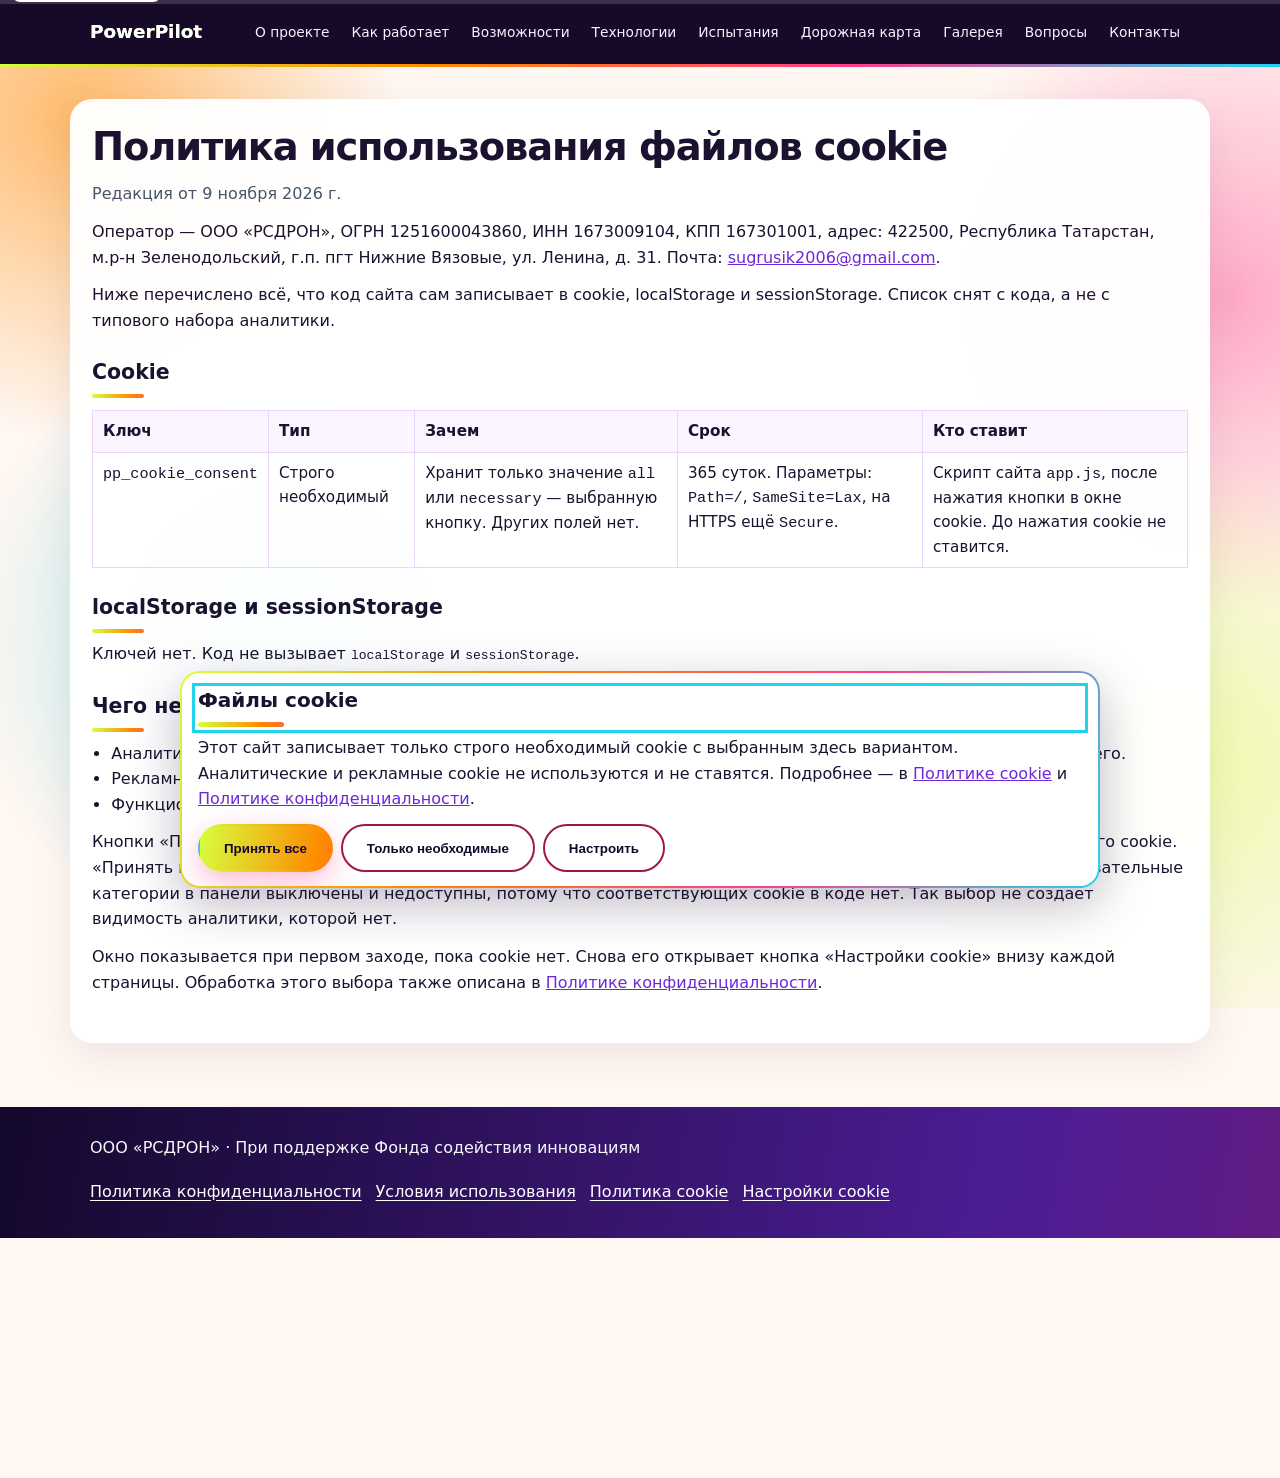
<file: cookies.html>
<!doctype html>
<html lang="ru">
<head>
<meta charset="utf-8">
<meta name="viewport" content="width=device-width, initial-scale=1">
<title>Политика cookie — PowerPilot</title>
<meta name="description" content="Какие cookie, localStorage и sessionStorage реально записывает сайт PowerPilot.">
<meta name="theme-color" content="#4c1d95">
<link rel="icon" href="data:image/svg+xml,%3Csvg xmlns='http://www.w3.org/2000/svg' viewBox='0 0 32 32'%3E%3Cdefs%3E%3ClinearGradient id='g' x1='0' y1='0' x2='1' y2='1'%3E%3Cstop stop-color='%23d6ff3f'/%3E%3Cstop offset='.5' stop-color='%23ff8a00'/%3E%3Cstop offset='1' stop-color='%23ff3d8a'/%3E%3C/linearGradient%3E%3C/defs%3E%3Crect width='32' height='32' rx='8' fill='url(%23g)'/%3E%3Cpath d='M18 3 8 18h7l-2 11 11-16h-7z' fill='%2314082c'/%3E%3C/svg%3E">
<link rel="stylesheet" href="style.css">
<script>document.documentElement.classList.add("js")</script>
</head>
<body>
<div class="aurora" aria-hidden="true"><span class="a1"></span><span class="a2"></span><span class="a3"></span><span class="a4"></span></div>
<div class="progress" aria-hidden="true"><span></span></div>
<a class="skip" href="#content">К содержанию</a>
<nav id="topnav" aria-label="Основное">
  <div class="wrap">
    <a class="logo gt" href="index.html">PowerPilot</a>
    <button class="burger" type="button" aria-label="Меню" aria-expanded="false" aria-controls="navlinks"><span></span><span></span><span></span></button>
    <ul id="navlinks">
      <li><a href="index.html#about">О проекте</a></li>
      <li><a href="index.html#how">Как работает</a></li>
      <li><a href="index.html#features">Возможности</a></li>
      <li><a href="index.html#tech">Технологии</a></li>
      <li><a href="index.html#tests">Испытания</a></li>
      <li><a href="index.html#roadmap">Дорожная карта</a></li>
      <li><a href="index.html#gallery">Галерея</a></li>
      <li><a href="index.html#faq">Вопросы</a></li>
      <li><a href="index.html#contacts">Контакты</a></li>
    </ul>
  </div>
</nav>
<main id="content" class="legal">
  <article class="wrap legal-card">
    <h1>Политика использования файлов cookie</h1>
    <p class="legal-date">Редакция от 9 ноября 2026 г.</p>
    <p>Оператор — ООО «РСДРОН», ОГРН 1251600043860, ИНН 1673009104, КПП 167301001, адрес: 422500, Республика Татарстан, м.р-н Зеленодольский, г.п. пгт Нижние Вязовые, ул. Ленина, д. 31. Почта: <a href="mailto:sugrusik2006@gmail.com">sugrusik2006@gmail.com</a>.</p>
    <p>Ниже перечислено всё, что код сайта сам записывает в cookie, localStorage и sessionStorage. Список снят с кода, а не с типового набора аналитики.</p>

    <h2>Cookie</h2>
    <div class="table-scroll">
      <table>
        <thead>
          <tr><th>Ключ</th><th>Тип</th><th>Зачем</th><th>Срок</th><th>Кто ставит</th></tr>
        </thead>
        <tbody>
          <tr>
            <td><code>pp_cookie_consent</code></td>
            <td>Строго необходимый</td>
            <td>Хранит только значение <code>all</code> или <code>necessary</code> — выбранную кнопку. Других полей нет.</td>
            <td>365 суток. Параметры: <code>Path=/</code>, <code>SameSite=Lax</code>, на HTTPS ещё <code>Secure</code>.</td>
            <td>Скрипт сайта <code>app.js</code>, после нажатия кнопки в окне cookie. До нажатия cookie не ставится.</td>
          </tr>
        </tbody>
      </table>
    </div>

    <h2>localStorage и sessionStorage</h2>
    <p>Ключей нет. Код не вызывает <code>localStorage</code> и <code>sessionStorage</code>.</p>

    <h2>Чего нет</h2>
    <ul>
      <li>Аналитических cookie нет. Счётчики и сторонние скрипты аналитики не подключаются ни до согласия, ни после него.</li>
      <li>Рекламных cookie нет. Рекламных пикселей и рассылок нет.</li>
      <li>Функциональных cookie сверх необходимого нет: настройки интерфейса в браузере не сохраняются.</li>
    </ul>
    <p>Кнопки «Принять все» и «Только необходимые» сегодня подключают один и тот же набор: ничего сверх необходимого cookie. «Принять все» записывает значение <code>all</code>, «Только необходимые» и «Сохранить» в панели настроек — <code>necessary</code>. Необязательные категории в панели выключены и недоступны, потому что соответствующих cookie в коде нет. Так выбор не создаёт видимость аналитики, которой нет.</p>
    <p>Окно показывается при первом заходе, пока cookie нет. Снова его открывает кнопка «Настройки cookie» внизу каждой страницы. Обработка этого выбора также описана в <a href="privacy.html">Политике конфиденциальности</a>.</p>
  </article>
</main>
<footer>
  <div class="wrap footer-in">
    <p>ООО «РСДРОН» · При поддержке Фонда содействия инновациям</p>
    <nav class="legal-nav" aria-label="Правовая информация">
      <a href="privacy.html">Политика конфиденциальности</a>
      <a href="terms.html">Условия использования</a>
      <a href="cookies.html">Политика cookie</a>
      <button type="button" class="js-cookie-settings">Настройки cookie</button>
    </nav>
  </div>
</footer>
<noscript><style>.rise,.rise-x{opacity:1!important;animation:none!important}</style></noscript>
<script src="app.js" defer></script>
</body>
</html>
</file>
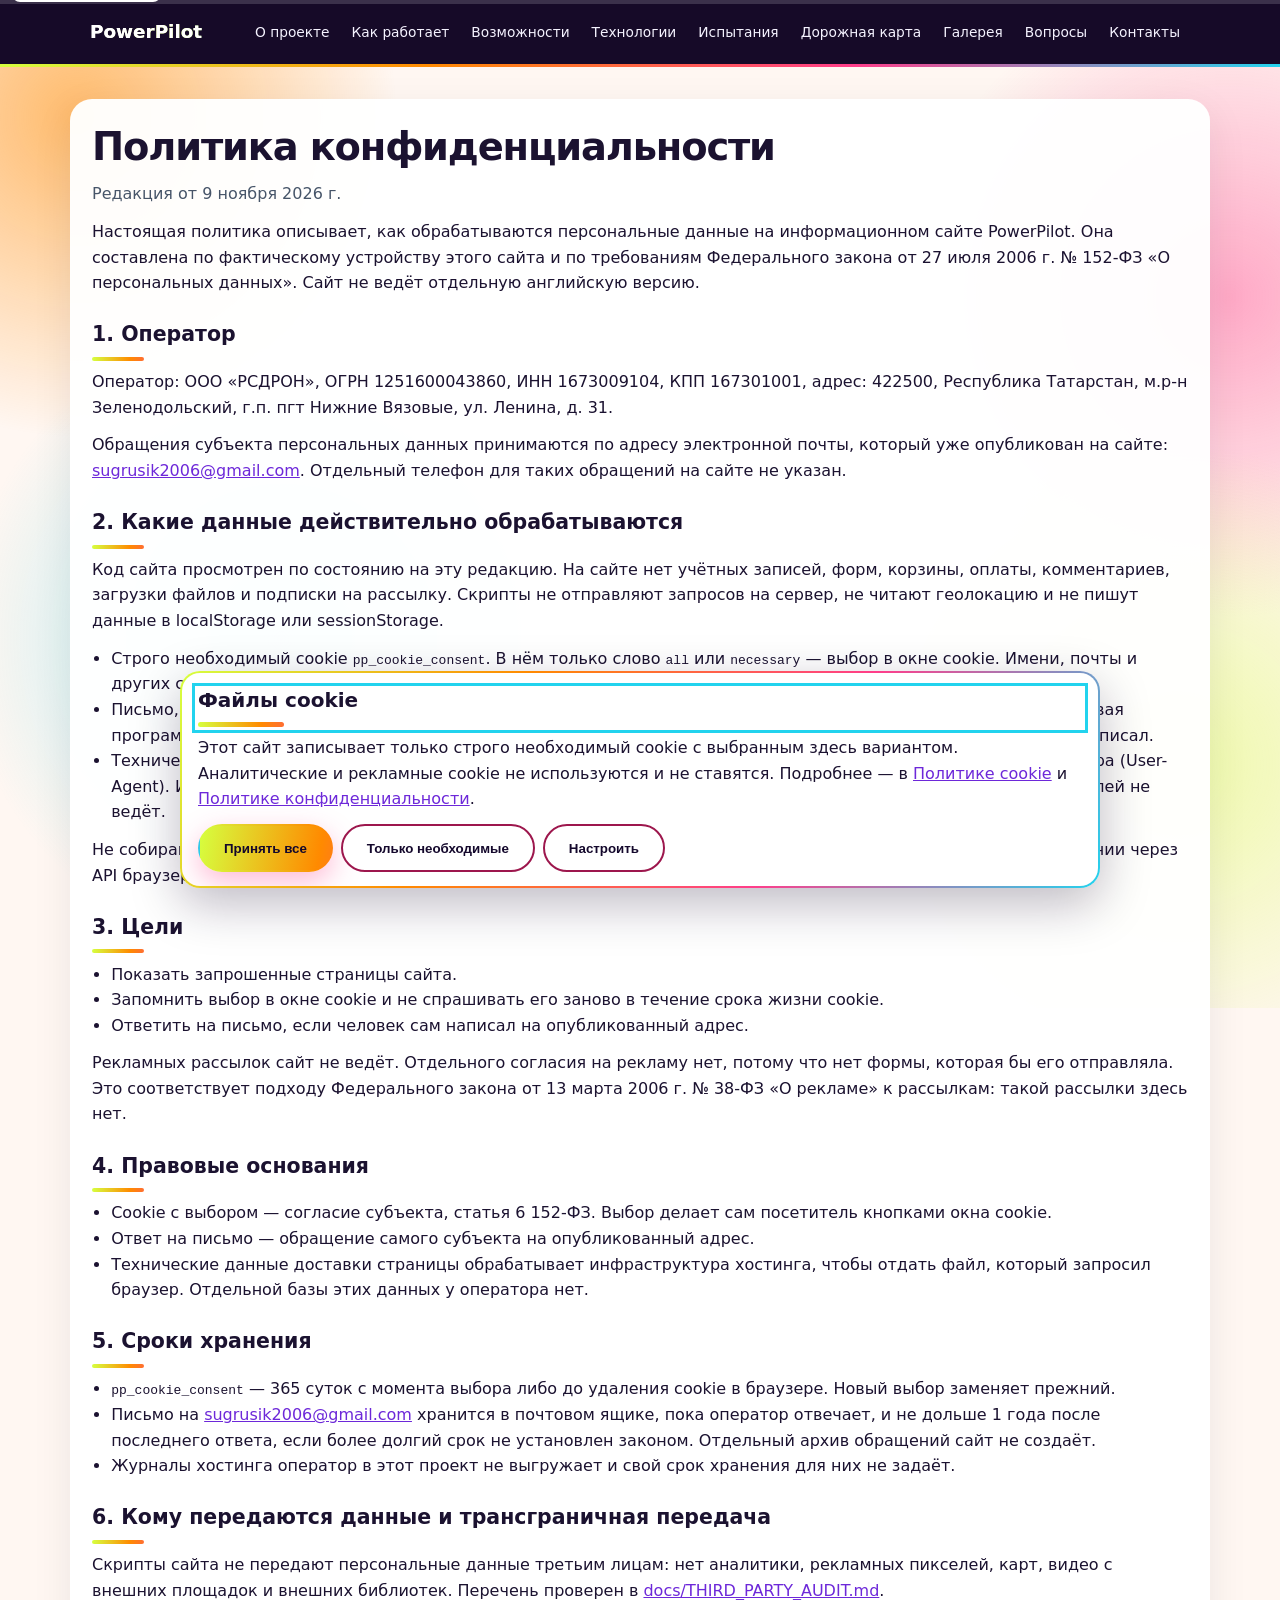
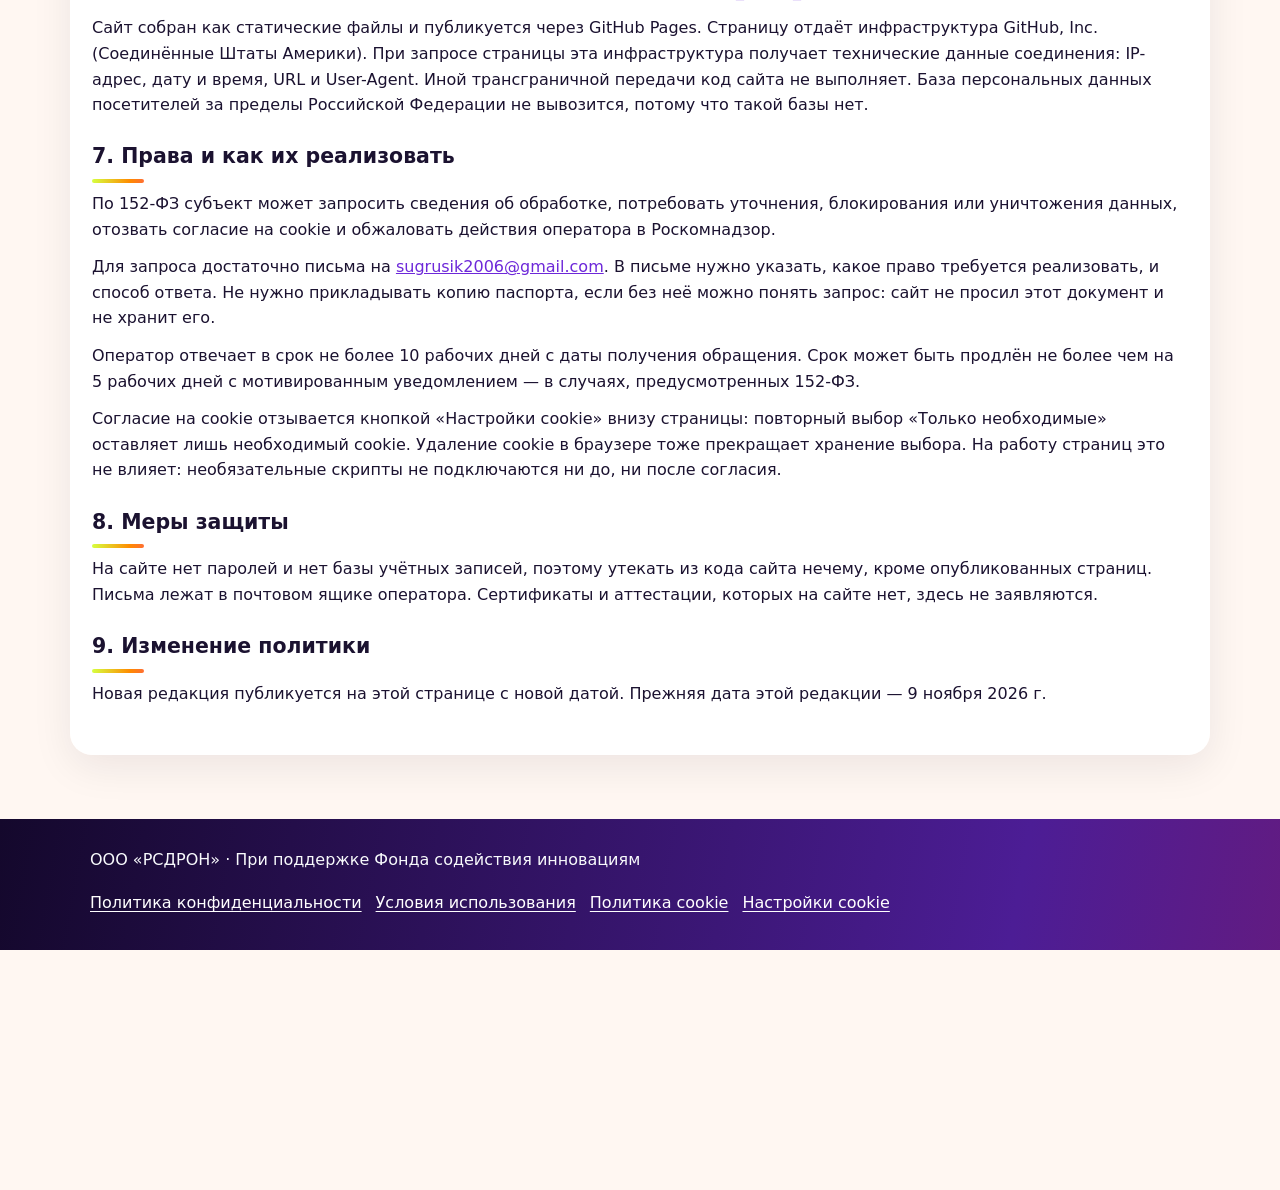
<file: privacy.html>
<!doctype html>
<html lang="ru">
<head>
<meta charset="utf-8">
<meta name="viewport" content="width=device-width, initial-scale=1">
<title>Политика конфиденциальности — PowerPilot</title>
<meta name="description" content="Политика обработки персональных данных сайта PowerPilot, оператор ООО «РСДРОН».">
<meta name="theme-color" content="#4c1d95">
<link rel="icon" href="data:image/svg+xml,%3Csvg xmlns='http://www.w3.org/2000/svg' viewBox='0 0 32 32'%3E%3Cdefs%3E%3ClinearGradient id='g' x1='0' y1='0' x2='1' y2='1'%3E%3Cstop stop-color='%23d6ff3f'/%3E%3Cstop offset='.5' stop-color='%23ff8a00'/%3E%3Cstop offset='1' stop-color='%23ff3d8a'/%3E%3C/linearGradient%3E%3C/defs%3E%3Crect width='32' height='32' rx='8' fill='url(%23g)'/%3E%3Cpath d='M18 3 8 18h7l-2 11 11-16h-7z' fill='%2314082c'/%3E%3C/svg%3E">
<link rel="stylesheet" href="style.css">
<script>document.documentElement.classList.add("js")</script>
</head>
<body>
<div class="aurora" aria-hidden="true"><span class="a1"></span><span class="a2"></span><span class="a3"></span><span class="a4"></span></div>
<div class="progress" aria-hidden="true"><span></span></div>
<a class="skip" href="#content">К содержанию</a>
<nav id="topnav" aria-label="Основное">
  <div class="wrap">
    <a class="logo gt" href="index.html">PowerPilot</a>
    <button class="burger" type="button" aria-label="Меню" aria-expanded="false" aria-controls="navlinks"><span></span><span></span><span></span></button>
    <ul id="navlinks">
      <li><a href="index.html#about">О проекте</a></li>
      <li><a href="index.html#how">Как работает</a></li>
      <li><a href="index.html#features">Возможности</a></li>
      <li><a href="index.html#tech">Технологии</a></li>
      <li><a href="index.html#tests">Испытания</a></li>
      <li><a href="index.html#roadmap">Дорожная карта</a></li>
      <li><a href="index.html#gallery">Галерея</a></li>
      <li><a href="index.html#faq">Вопросы</a></li>
      <li><a href="index.html#contacts">Контакты</a></li>
    </ul>
  </div>
</nav>
<main id="content" class="legal">
  <article class="wrap legal-card">
    <h1>Политика конфиденциальности</h1>
    <p class="legal-date">Редакция от 9 ноября 2026 г.</p>
    <p>Настоящая политика описывает, как обрабатываются персональные данные на информационном сайте PowerPilot. Она составлена по фактическому устройству этого сайта и по требованиям Федерального закона от 27 июля 2006 г. № 152-ФЗ «О персональных данных». Сайт не ведёт отдельную английскую версию.</p>

    <h2>1. Оператор</h2>
    <p>Оператор: ООО «РСДРОН», ОГРН 1251600043860, ИНН 1673009104, КПП 167301001, адрес: 422500, Республика Татарстан, м.р-н Зеленодольский, г.п. пгт Нижние Вязовые, ул. Ленина, д. 31.</p>
    <p>Обращения субъекта персональных данных принимаются по адресу электронной почты, который уже опубликован на сайте: <a href="mailto:sugrusik2006@gmail.com">sugrusik2006@gmail.com</a>. Отдельный телефон для таких обращений на сайте не указан.</p>

    <h2>2. Какие данные действительно обрабатываются</h2>
    <p>Код сайта просмотрен по состоянию на эту редакцию. На сайте нет учётных записей, форм, корзины, оплаты, комментариев, загрузки файлов и подписки на рассылку. Скрипты не отправляют запросов на сервер, не читают геолокацию и не пишут данные в localStorage или sessionStorage.</p>
    <ul>
      <li>Строго необходимый cookie <code>pp_cookie_consent</code>. В нём только слово <code>all</code> или <code>necessary</code> — выбор в окне cookie. Имени, почты и других сведений о человеке там нет.</li>
      <li>Письмо, которое человек сам отправляет на <a href="mailto:sugrusik2006@gmail.com">sugrusik2006@gmail.com</a>. Сайт письмо не передаёт: его создаёт почтовая программа пользователя. Если письмо дошло, оператор видит адрес отправителя и текст, который человек сам написал.</li>
      <li>Технические данные соединения при открытии страницы: IP-адрес, дата и время, адрес страницы и строка браузера (User-Agent). Их получает сервер, который отдаёт файлы сайта. Код сайта эти сведения не читает и свою базу посетителей не ведёт.</li>
    </ul>
    <p>Не собираются: фамилия и имя посетителя, телефон, паспорт, платёжные данные, пароль, сведения о местоположении через API браузера, содержимое переписки внутри сайта. Форм, в которые такие сведения можно ввести, нет.</p>

    <h2>3. Цели</h2>
    <ul>
      <li>Показать запрошенные страницы сайта.</li>
      <li>Запомнить выбор в окне cookie и не спрашивать его заново в течение срока жизни cookie.</li>
      <li>Ответить на письмо, если человек сам написал на опубликованный адрес.</li>
    </ul>
    <p>Рекламных рассылок сайт не ведёт. Отдельного согласия на рекламу нет, потому что нет формы, которая бы его отправляла. Это соответствует подходу Федерального закона от 13 марта 2006 г. № 38-ФЗ «О рекламе» к рассылкам: такой рассылки здесь нет.</p>

    <h2>4. Правовые основания</h2>
    <ul>
      <li>Cookie с выбором — согласие субъекта, статья 6 152-ФЗ. Выбор делает сам посетитель кнопками окна cookie.</li>
      <li>Ответ на письмо — обращение самого субъекта на опубликованный адрес.</li>
      <li>Технические данные доставки страницы обрабатывает инфраструктура хостинга, чтобы отдать файл, который запросил браузер. Отдельной базы этих данных у оператора нет.</li>
    </ul>

    <h2>5. Сроки хранения</h2>
    <ul>
      <li><code>pp_cookie_consent</code> — 365 суток с момента выбора либо до удаления cookie в браузере. Новый выбор заменяет прежний.</li>
      <li>Письмо на <a href="mailto:sugrusik2006@gmail.com">sugrusik2006@gmail.com</a> хранится в почтовом ящике, пока оператор отвечает, и не дольше 1 года после последнего ответа, если более долгий срок не установлен законом. Отдельный архив обращений сайт не создаёт.</li>
      <li>Журналы хостинга оператор в этот проект не выгружает и свой срок хранения для них не задаёт.</li>
    </ul>

    <h2>6. Кому передаются данные и трансграничная передача</h2>
    <p>Скрипты сайта не передают персональные данные третьим лицам: нет аналитики, рекламных пикселей, карт, видео с внешних площадок и внешних библиотек. Перечень проверен в <a href="docs/THIRD_PARTY_AUDIT.md">docs/THIRD_PARTY_AUDIT.md</a>.</p>
    <p>Сайт собран как статические файлы и публикуется через GitHub Pages. Страницу отдаёт инфраструктура GitHub, Inc. (Соединённые Штаты Америки). При запросе страницы эта инфраструктура получает технические данные соединения: IP-адрес, дату и время, URL и User-Agent. Иной трансграничной передачи код сайта не выполняет. База персональных данных посетителей за пределы Российской Федерации не вывозится, потому что такой базы нет.</p>

    <h2>7. Права и как их реализовать</h2>
    <p>По 152-ФЗ субъект может запросить сведения об обработке, потребовать уточнения, блокирования или уничтожения данных, отозвать согласие на cookie и обжаловать действия оператора в Роскомнадзор.</p>
    <p>Для запроса достаточно письма на <a href="mailto:sugrusik2006@gmail.com">sugrusik2006@gmail.com</a>. В письме нужно указать, какое право требуется реализовать, и способ ответа. Не нужно прикладывать копию паспорта, если без неё можно понять запрос: сайт не просил этот документ и не хранит его.</p>
    <p>Оператор отвечает в срок не более 10 рабочих дней с даты получения обращения. Срок может быть продлён не более чем на 5 рабочих дней с мотивированным уведомлением — в случаях, предусмотренных 152-ФЗ.</p>
    <p>Согласие на cookie отзывается кнопкой «Настройки cookie» внизу страницы: повторный выбор «Только необходимые» оставляет лишь необходимый cookie. Удаление cookie в браузере тоже прекращает хранение выбора. На работу страниц это не влияет: необязательные скрипты не подключаются ни до, ни после согласия.</p>

    <h2>8. Меры защиты</h2>
    <p>На сайте нет паролей и нет базы учётных записей, поэтому утекать из кода сайта нечему, кроме опубликованных страниц. Письма лежат в почтовом ящике оператора. Сертификаты и аттестации, которых на сайте нет, здесь не заявляются.</p>

    <h2>9. Изменение политики</h2>
    <p>Новая редакция публикуется на этой странице с новой датой. Прежняя дата этой редакции — 9 ноября 2026 г.</p>
  </article>
</main>
<footer>
  <div class="wrap footer-in">
    <p>ООО «РСДРОН» · При поддержке Фонда содействия инновациям</p>
    <nav class="legal-nav" aria-label="Правовая информация">
      <a href="privacy.html">Политика конфиденциальности</a>
      <a href="terms.html">Условия использования</a>
      <a href="cookies.html">Политика cookie</a>
      <button type="button" class="js-cookie-settings">Настройки cookie</button>
    </nav>
  </div>
</footer>
<noscript><style>.rise,.rise-x{opacity:1!important;animation:none!important}</style></noscript>
<script src="app.js" defer></script>
</body>
</html>
</file>
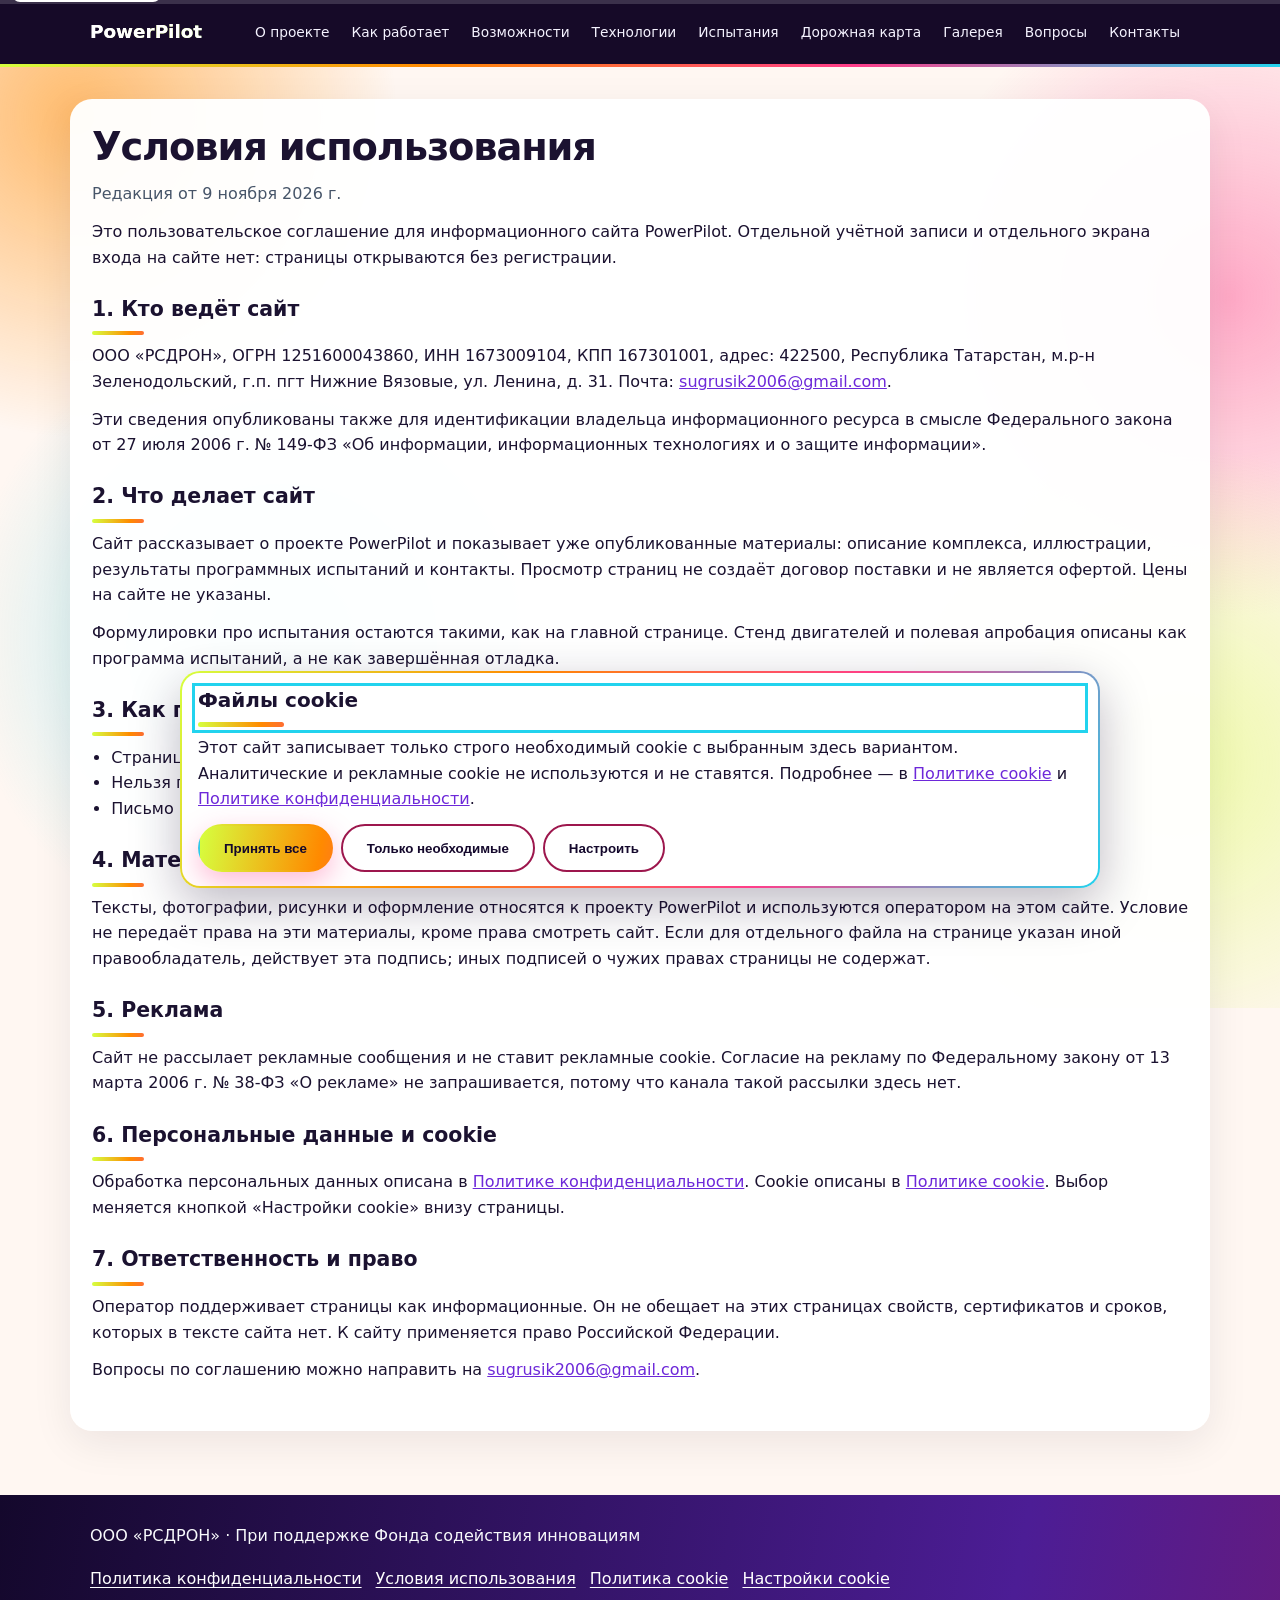
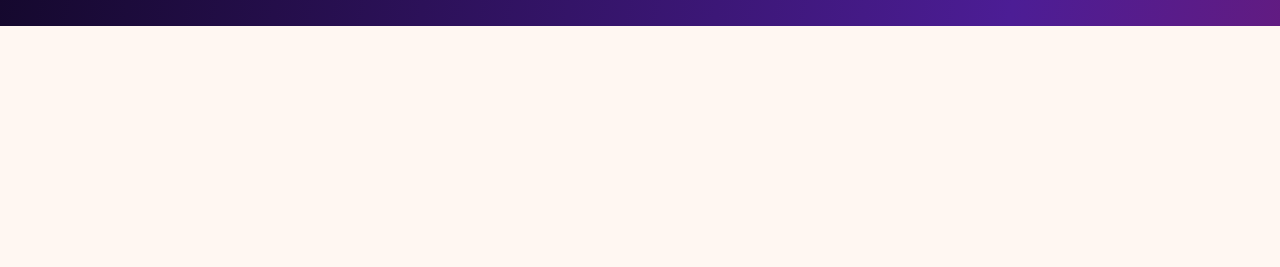
<file: terms.html>
<!doctype html>
<html lang="ru">
<head>
<meta charset="utf-8">
<meta name="viewport" content="width=device-width, initial-scale=1">
<title>Условия использования — PowerPilot</title>
<meta name="description" content="Пользовательское соглашение информационного сайта PowerPilot, оператор ООО «РСДРОН».">
<meta name="theme-color" content="#4c1d95">
<link rel="icon" href="data:image/svg+xml,%3Csvg xmlns='http://www.w3.org/2000/svg' viewBox='0 0 32 32'%3E%3Cdefs%3E%3ClinearGradient id='g' x1='0' y1='0' x2='1' y2='1'%3E%3Cstop stop-color='%23d6ff3f'/%3E%3Cstop offset='.5' stop-color='%23ff8a00'/%3E%3Cstop offset='1' stop-color='%23ff3d8a'/%3E%3C/linearGradient%3E%3C/defs%3E%3Crect width='32' height='32' rx='8' fill='url(%23g)'/%3E%3Cpath d='M18 3 8 18h7l-2 11 11-16h-7z' fill='%2314082c'/%3E%3C/svg%3E">
<link rel="stylesheet" href="style.css">
<script>document.documentElement.classList.add("js")</script>
</head>
<body>
<div class="aurora" aria-hidden="true"><span class="a1"></span><span class="a2"></span><span class="a3"></span><span class="a4"></span></div>
<div class="progress" aria-hidden="true"><span></span></div>
<a class="skip" href="#content">К содержанию</a>
<nav id="topnav" aria-label="Основное">
  <div class="wrap">
    <a class="logo gt" href="index.html">PowerPilot</a>
    <button class="burger" type="button" aria-label="Меню" aria-expanded="false" aria-controls="navlinks"><span></span><span></span><span></span></button>
    <ul id="navlinks">
      <li><a href="index.html#about">О проекте</a></li>
      <li><a href="index.html#how">Как работает</a></li>
      <li><a href="index.html#features">Возможности</a></li>
      <li><a href="index.html#tech">Технологии</a></li>
      <li><a href="index.html#tests">Испытания</a></li>
      <li><a href="index.html#roadmap">Дорожная карта</a></li>
      <li><a href="index.html#gallery">Галерея</a></li>
      <li><a href="index.html#faq">Вопросы</a></li>
      <li><a href="index.html#contacts">Контакты</a></li>
    </ul>
  </div>
</nav>
<main id="content" class="legal">
  <article class="wrap legal-card">
    <h1>Условия использования</h1>
    <p class="legal-date">Редакция от 9 ноября 2026 г.</p>
    <p>Это пользовательское соглашение для информационного сайта PowerPilot. Отдельной учётной записи и отдельного экрана входа на сайте нет: страницы открываются без регистрации.</p>

    <h2>1. Кто ведёт сайт</h2>
    <p>ООО «РСДРОН», ОГРН 1251600043860, ИНН 1673009104, КПП 167301001, адрес: 422500, Республика Татарстан, м.р-н Зеленодольский, г.п. пгт Нижние Вязовые, ул. Ленина, д. 31. Почта: <a href="mailto:sugrusik2006@gmail.com">sugrusik2006@gmail.com</a>.</p>
    <p>Эти сведения опубликованы также для идентификации владельца информационного ресурса в смысле Федерального закона от 27 июля 2006 г. № 149-ФЗ «Об информации, информационных технологиях и о защите информации».</p>

    <h2>2. Что делает сайт</h2>
    <p>Сайт рассказывает о проекте PowerPilot и показывает уже опубликованные материалы: описание комплекса, иллюстрации, результаты программных испытаний и контакты. Просмотр страниц не создаёт договор поставки и не является офертой. Цены на сайте не указаны.</p>
    <p>Формулировки про испытания остаются такими, как на главной странице. Стенд двигателей и полевая апробация описаны как программа испытаний, а не как завершённая отладка.</p>

    <h2>3. Как пользоваться</h2>
    <ul>
      <li>Страницы можно смотреть и сохранять для личного сведения.</li>
      <li>Нельзя пытаться нарушить работу сайта, подбирать доступ к чужим ящикам и выдавать материалы сайта за свои.</li>
      <li>Письмо на опубликованный адрес человек отправляет сам, из своей почты. Сайт форму обращения не содержит.</li>
    </ul>

    <h2>4. Материалы сайта</h2>
    <p>Тексты, фотографии, рисунки и оформление относятся к проекту PowerPilot и используются оператором на этом сайте. Условие не передаёт права на эти материалы, кроме права смотреть сайт. Если для отдельного файла на странице указан иной правообладатель, действует эта подпись; иных подписей о чужих правах страницы не содержат.</p>

    <h2>5. Реклама</h2>
    <p>Сайт не рассылает рекламные сообщения и не ставит рекламные cookie. Согласие на рекламу по Федеральному закону от 13 марта 2006 г. № 38-ФЗ «О рекламе» не запрашивается, потому что канала такой рассылки здесь нет.</p>

    <h2>6. Персональные данные и cookie</h2>
    <p>Обработка персональных данных описана в <a href="privacy.html">Политике конфиденциальности</a>. Cookie описаны в <a href="cookies.html">Политике cookie</a>. Выбор меняется кнопкой «Настройки cookie» внизу страницы.</p>

    <h2>7. Ответственность и право</h2>
    <p>Оператор поддерживает страницы как информационные. Он не обещает на этих страницах свойств, сертификатов и сроков, которых в тексте сайта нет. К сайту применяется право Российской Федерации.</p>
    <p>Вопросы по соглашению можно направить на <a href="mailto:sugrusik2006@gmail.com">sugrusik2006@gmail.com</a>.</p>
  </article>
</main>
<footer>
  <div class="wrap footer-in">
    <p>ООО «РСДРОН» · При поддержке Фонда содействия инновациям</p>
    <nav class="legal-nav" aria-label="Правовая информация">
      <a href="privacy.html">Политика конфиденциальности</a>
      <a href="terms.html">Условия использования</a>
      <a href="cookies.html">Политика cookie</a>
      <button type="button" class="js-cookie-settings">Настройки cookie</button>
    </nav>
  </div>
</footer>
<noscript><style>.rise,.rise-x{opacity:1!important;animation:none!important}</style></noscript>
<script src="app.js" defer></script>
</body>
</html>
</file>
<file: style.css>
:root {
  --ink: #1b1230;
  --night: #14082c;
  --lime: #d6ff3f;
  --amber: #ff8a00;
  --magenta: #ff3d8a;
  --cyan: #22d3ee;
  --violet: #7c3aed;
  --muted: #475569;
}
* { box-sizing: border-box; }
[hidden] { display: none !important; }
html { scroll-behavior: smooth; scroll-padding-top: 74px; overflow-x: clip; }
body {
  margin: 0;
  font-family: system-ui, -apple-system, "Segoe UI", Roboto, Arial, sans-serif;
  color: var(--ink);
  background: #fff7f2;
  line-height: 1.6;
  overflow-wrap: break-word;
}
::selection { background: #ff8a00; color: #14082c; }
img { max-width: 100%; height: auto; display: block; }
.wrap { max-width: 1140px; margin: 0 auto; padding: 0 20px; }
section { padding: 76px 0; position: relative; scroll-margin-top: 74px; }
h1 { font-size: clamp(2.4rem, 6vw, 4.4rem); margin: 0 0 14px; line-height: 1.05; letter-spacing: -0.03em; }
h2 { font-size: clamp(1.7rem, 3.6vw, 2.5rem); margin: 0 0 22px; line-height: 1.15; }
h3 { margin: 0 0 8px; }
a { color: #6d28d9; }
p { margin: 0 0 12px; }
:focus-visible { outline: 3px solid var(--cyan); outline-offset: 3px; }

.gt {
  color: #7c3aed;
}
@supports ((-webkit-background-clip: text) or (background-clip: text)) {
  .gt {
    background-image: linear-gradient(100deg, #ea580c, #db2777 55%, #7c3aed);
    -webkit-background-clip: text;
    background-clip: text;
    color: transparent;
  }
  .hero .gt, .logo.gt {
    background-image: linear-gradient(100deg, #fff 0%, #d6ff3f 35%, #67e8f9 70%, #fff 100%);
    background-size: 220% auto;
    animation: shimmer 8s linear infinite;
  }
}
h2::after {
  content: "";
  display: block;
  width: 86px;
  height: 5px;
  margin-top: 10px;
  border-radius: 999px;
  background: linear-gradient(90deg, var(--lime), var(--amber), var(--magenta), var(--cyan));
  background-size: 220% 100%;
  animation: shimmer 5s linear infinite;
}
.band-dark h2 .gt { color: #fff; }
@supports ((-webkit-background-clip: text) or (background-clip: text)) {
  .band-dark h2 .gt {
    background-image: linear-gradient(90deg, #d6ff3f, #67e8f9 55%, #fff);
    -webkit-background-clip: text;
    background-clip: text;
    color: transparent;
  }
}

.aurora { position: fixed; inset: -12%; z-index: -1; pointer-events: none; overflow: hidden; }
.aurora span { position: absolute; width: 52vw; height: 52vw; border-radius: 50%; animation: drift 26s ease-in-out infinite; }
.a1 { left: -8vw; top: -12vh; background: radial-gradient(circle, rgba(255, 138, 0, .55), transparent 68%); }
.a2 { right: -10vw; top: 8vh; background: radial-gradient(circle, rgba(255, 61, 138, .42), transparent 68%); animation-delay: -8s; }
.a3 { left: 8vw; top: 46vh; background: radial-gradient(circle, rgba(34, 211, 238, .4), transparent 68%); animation-delay: -14s; }
.a4 { right: -6vw; bottom: -10vh; background: radial-gradient(circle, rgba(214, 255, 63, .4), transparent 68%); animation-delay: -4s; }
@keyframes drift {
  0%, 100% { transform: translate3d(0, 0, 0) scale(1); }
  50% { transform: translate3d(6vw, 4vh, 0) scale(1.08); }
}
@keyframes shimmer { to { background-position: 200% center; } }
@keyframes grad {
  0%, 100% { background-position: 0% 50%; }
  50% { background-position: 100% 50%; }
}
@keyframes bob {
  0%, 100% { transform: translateY(0); }
  50% { transform: translateY(-12px); }
}
@keyframes spin { to { transform: rotate(360deg); } }
@keyframes float {
  0%, 100% { transform: translate3d(0, 0, 0) scale(1); }
  50% { transform: translate3d(28px, 22px, 0) scale(1.12); }
}
@keyframes flowdash { to { stroke-dashoffset: -48; } }
@keyframes go { to { offset-distance: 100%; } }
@keyframes fadein { from { opacity: 0; } to { opacity: 1; } }
@keyframes pop { 40% { transform: scale(1.07); } }
@keyframes panelin { from { opacity: 0; transform: translateY(10px); } to { opacity: 1; transform: none; } }
@keyframes zoom { from { transform: scale(.94); opacity: 0; } }

.progress { position: fixed; top: 0; left: 0; right: 0; height: 4px; z-index: 80; background: rgba(255, 255, 255, .16); pointer-events: none; }
.progress > span {
  display: block; height: 100%; width: 100%; transform: scaleX(0); transform-origin: 0 50%;
  background: linear-gradient(90deg, var(--lime), var(--amber), var(--magenta), var(--cyan));
}

.skip {
  position: absolute; left: 12px; top: -40px; z-index: 90;
  background: #fff; color: var(--ink); padding: 8px 12px; border-radius: 8px;
}
.skip:focus { top: 10px; }

#topnav {
  position: sticky; top: 0; z-index: 50;
  background: #160a28;
  border-bottom: 3px solid transparent;
  border-image: linear-gradient(90deg, var(--lime), var(--amber), var(--magenta), var(--cyan)) 1;
}
#topnav .wrap { display: flex; align-items: center; justify-content: space-between; height: 64px; gap: 12px; }
.logo { color: #fff; font-weight: 800; text-decoration: none; white-space: nowrap; font-size: 1.15rem; }
#topnav ul { display: flex; gap: 2px; list-style: none; margin: 0; padding: 0; overflow-x: auto; scrollbar-width: none; }
#topnav ul::-webkit-scrollbar { display: none; }
#topnav ul a {
  color: #f5f3ff; text-decoration: none; padding: 7px 10px; border-radius: 999px;
  font-size: .86rem; white-space: nowrap; transition: background .25s, color .25s, transform .25s;
}
#topnav ul a:hover { background: rgba(255, 255, 255, .14); transform: translateY(-1px); }
#topnav ul a.active { background: linear-gradient(100deg, var(--lime), var(--amber) 45%, var(--magenta)); color: var(--night); font-weight: 700; }
.burger { display: none; background: none; border: 0; padding: 10px; cursor: pointer; }
.burger span { display: block; width: 24px; height: 2px; background: #fff; margin: 5px 0; transition: .3s; }
.burger[aria-expanded="true"] span:nth-child(1) { transform: translateY(7px) rotate(45deg); }
.burger[aria-expanded="true"] span:nth-child(2) { opacity: 0; }
.burger[aria-expanded="true"] span:nth-child(3) { transform: translateY(-7px) rotate(-45deg); }

.hero {
  position: relative; overflow: hidden; color: #fff;
  min-height: min(92vh, 820px); display: flex; align-items: center;
  padding: 88px 0 72px;
  background: linear-gradient(120deg, #14082c, #5b21b6, #db2777, #ff8a00, #0891b2, #14082c);
  background-size: 360% 360%;
  animation: grad 18s ease infinite;
}
.hero::before {
  content: ""; position: absolute; inset: 0; z-index: 2; pointer-events: none;
  background: linear-gradient(100deg, rgba(10, 6, 24, .82) 0%, rgba(10, 6, 24, .5) 48%, rgba(10, 6, 24, .18) 100%);
}
.mesh, #fx, .spot { position: absolute; inset: 0; }
.mesh { z-index: 0; pointer-events: none; }
#fx { z-index: 1; width: 100%; height: 100%; pointer-events: none; }
.spot {
  z-index: 4; pointer-events: none;
  background: radial-gradient(480px circle at var(--mx, 70%) var(--my, 42%), rgba(255, 255, 255, .2), transparent 58%);
}
.blob { position: absolute; border-radius: 50%; }
.blob span { display: block; width: 100%; height: 100%; border-radius: inherit; animation: float 16s ease-in-out infinite; }
.b1 { width: 420px; height: 420px; top: -130px; left: -90px; }
.b1 span { background: radial-gradient(circle, rgba(255, 61, 138, .9), transparent 68%); }
.b2 { width: 360px; height: 360px; right: -70px; bottom: -120px; }
.b2 span { background: radial-gradient(circle, rgba(34, 211, 238, .85), transparent 68%); animation-delay: -6s; }
.b3 { width: 260px; height: 260px; top: 18%; left: 40%; }
.b3 span { background: radial-gradient(circle, rgba(214, 255, 63, .7), transparent 68%); animation-delay: -3s; }
.b4 { width: 220px; height: 220px; top: 8%; right: 18%; }
.b4 span { background: radial-gradient(circle, rgba(255, 138, 0, .8), transparent 68%); animation-delay: -9s; }
.hero .wrap { position: relative; z-index: 3; display: grid; grid-template-columns: 1.05fr .95fr; gap: 40px; align-items: center; width: 100%; }
.hero p { font-size: clamp(1.05rem, 2vw, 1.28rem); color: #f8fafc; margin: 0; max-width: 38rem; }
.cta { display: flex; flex-wrap: wrap; gap: 12px; margin-top: 22px; }
.hero-visual { position: relative; }
.ring, .ring2 {
  position: absolute; border-radius: 50%; pointer-events: none;
  border: 2px dashed rgba(214, 255, 63, .65);
  inset: -7% -5%; animation: spin 34s linear infinite;
}
.ring2 { inset: -14% -10%; border-style: dotted; border-color: rgba(34, 211, 238, .55); animation-duration: 50s; animation-direction: reverse; }
.frame {
  position: relative; z-index: 1; padding: 4px; border-radius: 26px;
  background: linear-gradient(120deg, var(--lime), var(--cyan), var(--magenta), var(--amber));
  background-size: 280% 280%;
  animation: grad 8s ease infinite, bob 6.5s ease-in-out infinite;
  box-shadow: 0 28px 70px rgba(0, 0, 0, .45);
}
.frame img { border-radius: 22px; width: 100%; cursor: zoom-in; }

.btn {
  position: relative; overflow: hidden; display: inline-flex; align-items: center; justify-content: center;
  min-height: 48px; padding: 12px 24px; border-radius: 999px; border: 2px solid transparent;
  background: linear-gradient(100deg, var(--lime), var(--amber) 42%, var(--magenta) 78%, var(--cyan));
  background-size: 220% 100%; color: var(--night); font-weight: 800; text-decoration: none;
  box-shadow: 0 10px 28px rgba(255, 61, 138, .35);
  transition: transform .25s, box-shadow .25s, background-position .45s;
}
.btn::after {
  content: ""; position: absolute; inset: 0; pointer-events: none;
  background: linear-gradient(110deg, transparent 30%, rgba(255, 255, 255, .55) 50%, transparent 70%);
  transform: translateX(-130%);
}
.btn:hover { transform: translateY(-3px) scale(1.03); background-position: 100% 0; box-shadow: 0 16px 36px rgba(34, 211, 238, .4); color: var(--night); }
.btn:hover::after { transform: translateX(130%); transition: transform .6s; }
.btn-ghost { background: transparent; color: #fff; border-color: rgba(255, 255, 255, .75); box-shadow: none; }
.btn-ghost:hover { background: rgba(255, 255, 255, .14); color: #fff; }

.band { background: rgba(255, 255, 255, .9); }
.band-peach { background: linear-gradient(180deg, rgba(255, 237, 213, .94), rgba(255, 255, 255, .92)); box-shadow: inset 0 5px 0 #ff8a00; }
.band-mint { background: linear-gradient(180deg, rgba(204, 251, 241, .94), rgba(255, 255, 255, .92)); box-shadow: inset 0 5px 0 #22d3ee; }
.band-rose { background: linear-gradient(180deg, rgba(255, 228, 240, .95), rgba(255, 255, 255, .92)); box-shadow: inset 0 5px 0 #ff3d8a; }
.band-violet { background: linear-gradient(180deg, rgba(237, 233, 254, .95), rgba(255, 255, 255, .92)); box-shadow: inset 0 5px 0 #a78bfa; }
.band-sand { background: linear-gradient(180deg, rgba(254, 243, 199, .96), rgba(255, 255, 255, .94)); box-shadow: inset 0 5px 0 #f59e0b; }
.band-dark {
  color: #f8fafc;
  background: linear-gradient(135deg, #14082c, #4c1d95 42%, #9d174d 78%, #7c2d12);
  background-size: 240% 240%;
  animation: grad 18s ease infinite;
  box-shadow: inset 0 5px 0 var(--lime);
}
.band-dark .note { color: #ede9fe; }

.rise, .rise-x { opacity: 0; animation: fadein .7s ease forwards paused; }
.reveal.in .rise, .reveal.in .rise-x { animation-play-state: running; }
html:not(.js) .rise, html:not(.js) .rise-x { opacity: 1; animation: none; }

.cards { display: grid; grid-template-columns: repeat(auto-fit, minmax(260px, 1fr)); gap: 22px; }
.card, .cards figure, .pb > div, .team, .step, .fc, .ct, .wc {
  background: #fff; border-radius: 20px; box-shadow: 0 8px 24px rgba(76, 29, 149, .08);
}
.card, .fc, .ct, .step, .team, .pb > div, .cards figure {
  border: 2px solid transparent;
  background:
    linear-gradient(#fff, #fff) padding-box,
    linear-gradient(135deg, rgba(255, 138, 0, .55), rgba(255, 61, 138, .4), rgba(34, 211, 238, .55)) border-box;
  transition: transform .3s, box-shadow .3s;
}
.card, .fc, .cards figure { position: relative; overflow: hidden; }
.card::after, .fc::after {
  content: ""; position: absolute; inset: 0; pointer-events: none;
  background: linear-gradient(115deg, transparent 32%, rgba(255, 255, 255, .48) 48%, transparent 64%);
  transform: translateX(-130%);
}
.card:hover::after, .fc:hover::after { transform: translateX(130%); transition: transform .7s; }
.reveal.in .card:hover, .reveal.in .fc:hover, .reveal.in .ct:hover, .reveal.in .step:hover,
.reveal.in .team:hover, .reveal.in .pb > div:hover, .reveal.in .cards figure:hover, .reveal.in .wc:hover {
  transform: translateY(-8px);
  box-shadow: 0 18px 40px rgba(255, 61, 138, .22);
}
.card img, .cards figure img, .charts img { width: 100%; }
.card img, .cards figure img { aspect-ratio: 16 / 10; object-fit: cover; cursor: zoom-in; transition: transform .45s; }
.card:hover img, .cards figure:hover img { transform: scale(1.05); }
.card .b { padding: 18px 20px; }
.cap { font-size: .8rem; padding: 8px 20px 0; color: #9d174d; font-weight: 700; }
figure { margin: 0; }
figcaption { padding: 12px 16px; font-size: .92rem; color: var(--muted); }
.split { display: grid; grid-template-columns: 1.15fr .85fr; gap: 36px; align-items: center; }
.split figure { border-radius: 20px; overflow: hidden; background: #fff; box-shadow: 0 16px 40px rgba(20, 8, 44, .12); }
.split img { cursor: zoom-in; }
.sub { font-weight: 800; color: #9d174d; margin-bottom: 10px; }

.fund, .grant {
  border-radius: 22px;
  background: linear-gradient(120deg, rgba(255, 138, 0, .16), rgba(255, 61, 138, .12), rgba(34, 211, 238, .16));
  border: 1px solid rgba(255, 138, 0, .35);
}
.fund { font-size: 1.08rem; padding: 26px 28px; border-left: 6px solid var(--amber); }
.grant { display: flex; gap: 20px; align-items: flex-start; padding: 26px 28px; }
.grant p { margin: 0 0 8px; }
.gi svg, .fc svg {
  width: 48px; height: 48px; padding: 11px; border-radius: 14px;
  background: linear-gradient(135deg, var(--lime), var(--amber) 50%, var(--magenta));
  stroke: var(--night); stroke-width: 2; fill: none; stroke-linecap: round; stroke-linejoin: round;
}
.fc svg { margin-bottom: 12px; }
.gi svg { width: 64px; height: 64px; padding: 14px; flex: none; }

.pb { display: grid; grid-template-columns: 1fr 1fr; gap: 22px; }
.pb > div { padding: 26px; border-top: 5px solid var(--amber); }
.pb > div + div { border-top-color: var(--magenta); }
.pb h3 { color: #9d174d; }
.pb > div + div h3 { color: #0e7490; }

.steps { position: relative; display: grid; grid-template-columns: repeat(3, 1fr); gap: 22px; }
.steps::before {
  content: ""; position: absolute; top: 46px; left: 10%; right: 10%; height: 4px; border-radius: 4px;
  background: linear-gradient(90deg, var(--lime), var(--amber), var(--magenta), var(--cyan));
  transform: scaleX(0); transform-origin: left; transition: transform 1.2s ease;
}
.reveal.in .steps::before { transform: scaleX(1); }
.step { position: relative; padding: 22px; text-align: center; }
.step .n {
  width: 54px; height: 54px; margin: 0 auto 12px; border-radius: 50%; display: grid; place-items: center;
  font-weight: 800; font-size: 1.3rem; color: var(--night);
  background: linear-gradient(135deg, var(--lime), var(--amber) 45%, var(--magenta));
  box-shadow: 0 0 0 6px #fff, 0 0 22px rgba(255, 138, 0, .7);
}

.tablist {
  position: relative; display: flex; gap: 4px; padding: 6px; margin: 0 0 18px;
  max-width: 100%; overflow-x: auto; border-radius: 999px; background: rgba(0, 0, 0, .28);
  scrollbar-width: none;
}
.tabs:not([data-ready]) [role="tablist"] { display: none; }
html.js .tabs [role="tablist"] { display: flex; }
html.js .tabs:not([data-ready]) [role="tabpanel"] { display: none; }
html.js .tabs:not([data-ready]) [role="tabpanel"].is-on { display: block; }
.tabs[data-ready] [role="tabpanel"] { display: none; }
.tabs[data-ready] [role="tabpanel"].is-on { display: block; animation: panelin .35s ease; }
.tablist::-webkit-scrollbar { display: none; }
.tablist::before {
  content: ""; position: absolute; top: 6px; bottom: 6px; left: var(--x, 6px); width: var(--w, 0px);
  border-radius: 999px; background: linear-gradient(100deg, var(--lime), #ffb020 46%, var(--magenta));
  transition: left .28s ease, width .28s ease;
}
.tablist button {
  position: relative; z-index: 1; flex: 0 0 auto; border: 0; background: transparent; color: #fff;
  font: inherit; font-weight: 700; padding: 10px 16px; border-radius: 999px; cursor: pointer;
}
.tablist button[aria-selected="true"] { color: var(--night); }

.diagram, .archbox {
  background: #fff; border-radius: 22px; padding: 16px;
  box-shadow: 0 16px 44px rgba(0, 0, 0, .18);
}
.archbox { overflow-x: auto; }
.arch { width: 100%; min-width: 640px; height: auto; display: block; }
.arch .node rect { stroke-width: 3; rx: 18; transition: stroke-width .25s, fill .25s; }
.arch .n-sens rect { fill: #ecfeff; stroke: #0891b2; }
.arch .n-mcu rect { fill: #fff7ed; stroke: #ea580c; }
.arch .n-srv rect { fill: #f5f3ff; stroke: #7c3aed; }
.arch .n-web rect { fill: #fdf2f8; stroke: #db2777; }
.arch .n-learn rect { fill: #f7fee7; stroke: #4d7c0f; }
.arch .plan rect { fill: #f8fafc; stroke: #94a3b8; stroke-dasharray: 8 6; }
.arch .node:hover rect { stroke-width: 5; }
.arch .t { text-anchor: middle; font-weight: 700; font-size: 18px; fill: #111827; }
.arch .s { text-anchor: middle; font-size: 13.5px; fill: #475569; }
.arch .flow { stroke: #7c3aed; stroke-width: 3; fill: none; stroke-linecap: round; stroke-dasharray: 8 8; animation: flowdash 1.1s linear infinite; }
.arch .planflow { stroke: #94a3b8; animation-duration: 2s; }
.note { font-size: .95rem; color: #475569; margin-top: 14px; }
.center { text-align: center; }
.flowline { list-style: none; padding: 8px 0 0; margin: 8px 0 0; display: flex; gap: 18px; flex-wrap: wrap; justify-content: center; }
.flowline li {
  display: flex; align-items: center; gap: 10px; padding: 12px 18px; border-radius: 999px;
  background: #fff; color: var(--ink); font-weight: 800; box-shadow: 0 8px 20px rgba(0, 0, 0, .12); position: relative;
  transition: transform .25s;
}
.flowline li span {
  width: 32px; height: 32px; border-radius: 50%; display: grid; place-items: center;
  background: linear-gradient(135deg, var(--lime), var(--amber) 50%, var(--magenta)); color: var(--night);
}
.flowline li:hover { transform: translateY(-4px); }
.flowline li:not(:last-child)::after { content: "→"; position: absolute; right: -16px; color: var(--lime); font-weight: 900; }

.eflow { width: 100%; height: auto; display: block; }
.flow-tall { display: none; }
.eflow .node { cursor: pointer; }
.eflow .node rect { fill: #fff; stroke: var(--amber); stroke-width: 2.5; transition: fill .2s, stroke-width .2s; }
.eflow .node[data-k="fet"] rect { stroke: var(--magenta); }
.eflow .node[data-k="mot"] rect { stroke: #65a30d; }
.eflow .node[data-k="sens"] rect { stroke: #0891b2; }
.eflow .node[data-k="mcu"] rect { stroke: var(--violet); }
.eflow .node[data-k="cfg"] rect { stroke: #db2777; }
.eflow .node.plan rect { stroke: #94a3b8; stroke-dasharray: 7 6; fill: #f8fafc; }
.eflow .node:hover rect, .eflow .node:focus-visible rect, .eflow .node.on rect { fill: #fff7ed; stroke-width: 4; }
.eflow .node:focus { outline: none; }
.eflow .t { font: 700 16px/1.2 system-ui, sans-serif; fill: #1b1230; text-anchor: middle; }
.eflow .s { font: 600 12.5px/1.3 system-ui, sans-serif; fill: #475569; text-anchor: middle; }
.eflow .legend, .eflow .wire, .eflow .wire-base, .eflow .spark { pointer-events: none; }
.eflow .wire, .eflow .wire-base { fill: none; stroke-linecap: round; stroke-linejoin: round; }
.eflow .wire-base.energy { stroke: #ff8a00; stroke-width: 7; opacity: .28; }
.eflow .wire.energy { stroke: url(#ge); stroke-width: 4; stroke-dasharray: 3 11; animation: flowdash .7s linear infinite; }
.flow-tall .wire.energy { stroke: url(#me); }
.eflow .wire-base.data { stroke: #22d3ee; stroke-width: 5; opacity: .3; }
.eflow .wire.data { stroke: #0891b2; stroke-width: 3; stroke-dasharray: 2 9; animation: flowdash 1.1s linear infinite; }
.eflow .wire-base.uart { stroke: #e879f9; stroke-width: 5; opacity: .35; }
.eflow .wire.uart { stroke: #db2777; stroke-width: 3; stroke-dasharray: 2 8; animation: flowdash .65s linear infinite; }
.eflow .wire-base.can { stroke: #94a3b8; stroke-width: 3; stroke-dasharray: 2 8; opacity: .95; }
.eflow .spark { offset-rotate: 0deg; animation: go 2s linear infinite; }
.eflow .spark.e { fill: #fff3bf; }
.eflow .spark.d { fill: #cffafe; }
.eflow .spark.u { fill: #fbcfe8; }
.flow-wide .sp-e1, .flow-wide .sp-e1b { offset-path: path("M260 78 H370"); }
.flow-wide .sp-e1b { animation-delay: -1s; }
.flow-wide .sp-e2 { offset-path: path("M670 78 H790"); animation-duration: 1.7s; }
.flow-wide .sp-s1 { offset-path: path("M520 134 V200"); animation-duration: 1.4s; }
.flow-wide .sp-d1 { offset-path: path("M430 324 C430 370, 170 370, 170 400"); animation-duration: 2.2s; }
.flow-wide .sp-u1 { offset-path: path("M320 460 H400"); animation-duration: 1.3s; }
.flow-tall .sp-e1 { offset-path: path("M174 104 V132"); animation-duration: 1.1s; }
.flow-tall .sp-e2 { offset-path: path("M174 240 V268"); animation-duration: 1.1s; animation-delay: -.4s; }
.flow-tall .sp-d1 { offset-path: path("M174 512 V540"); animation-duration: 1.2s; }
.flow-tall .sp-u1 { offset-path: path("M174 652 V680"); animation-duration: 1.1s; }
.eflow.is-hot .wire, .eflow.is-hot .wire-base, .eflow.is-hot .spark, .eflow.is-hot .node { opacity: .16; }
.eflow.is-hot .wire.on, .eflow.is-hot .wire-base.on, .eflow.is-hot .spark.on, .eflow.is-hot .node.on { opacity: 1; }
.legend-note { fill: #64748b; font: 600 13px/1.2 system-ui, sans-serif; }

.feat { display: grid; grid-template-columns: repeat(auto-fit, minmax(240px, 1fr)); gap: 18px; }
.fc { padding: 22px; }
.fc p { margin: 0; color: var(--muted); }
.spec {
  margin-top: 22px; padding: 24px 28px; border-radius: 20px; color: #fff;
  background: linear-gradient(120deg, #1e1b4b, #9d174d, #9a3412, #1e1b4b);
  background-size: 280% 280%; animation: grad 16s ease infinite;
  box-shadow: 0 16px 40px rgba(157, 23, 77, .3);
}
.spec p { margin: 0; }
.spec h3 { color: #fff; }

.chips { display: flex; flex-wrap: wrap; gap: 12px; }
.chip {
  padding: 10px 16px; border-radius: 999px; font-weight: 700; color: var(--ink); background: #fff;
  border: 2px solid transparent;
  background-image: linear-gradient(#fff, #fff), linear-gradient(90deg, var(--lime), var(--amber), var(--magenta), var(--cyan));
  background-origin: border-box; background-clip: padding-box, border-box;
  transition: transform .25s, box-shadow .25s;
}
.reveal.in .chip:hover { transform: translateY(-4px) scale(1.04); box-shadow: 0 10px 22px rgba(255, 138, 0, .28); }

.who { display: grid; grid-template-columns: repeat(auto-fit, minmax(240px, 1fr)); gap: 18px; }
.wc { padding: 24px; color: #fff; background: linear-gradient(140deg, #4c1d95, #9d174d, #9a3412); background-size: 200% 200%; animation: grad 12s ease infinite; }
.wc:nth-child(2) { background-image: linear-gradient(140deg, #9a3412, #9d174d, #155e75); animation-delay: -4s; }
.wc:nth-child(3) { background-image: linear-gradient(140deg, #1e1b4b, #5b21b6, #14532d); animation-delay: -8s; }
.wc p { margin: 0; color: #fff; }
.wc h3 { color: #fff; }

.badge { display: inline-block; padding: 7px 14px; border-radius: 999px; background: #fef3c7; color: #92400e; font-weight: 800; font-size: .85rem; margin-bottom: 12px; }
.counters { display: grid; grid-template-columns: repeat(auto-fit, minmax(210px, 1fr)); gap: 16px; margin: 20px 0; }
.ct { padding: 18px 18px 16px; border-top: 5px solid var(--amber); }
.ct:nth-child(4n+2) { border-top-color: var(--magenta); }
.ct:nth-child(4n+3) { border-top-color: var(--cyan); }
.ct:nth-child(4n+4) { border-top-color: var(--violet); }
.ct b {
  display: block; font-size: clamp(1.7rem, 3vw, 2.25rem); font-variant-numeric: tabular-nums;
  color: #9d174d;
}
@supports ((-webkit-background-clip: text) or (background-clip: text)) {
  .ct b {
    background-image: linear-gradient(90deg, #9a3412, #9d174d);
    -webkit-background-clip: text;
    background-clip: text;
    color: transparent;
  }
}
.ct b.done { animation: pop .45s ease; }
.ct span { color: var(--muted); font-size: .93rem; }
.more { padding-left: 20px; color: #334155; }
.more li { margin: 8px 0; }
.charts { display: grid; grid-template-columns: repeat(auto-fit, minmax(280px, 1fr)); gap: 18px; margin-top: 18px; }
.charts figure { background: #fff; border-radius: 18px; overflow: hidden; box-shadow: 0 8px 24px rgba(20, 8, 44, .08); }
.charts img { aspect-ratio: auto; object-fit: contain; background: #fff; cursor: zoom-in; }
.limits { margin-top: 18px; padding: 16px 18px; border-left: 5px solid #d97706; background: #fffbeb; border-radius: 12px; color: #78350f; }

.road { display: grid; grid-template-columns: 1fr 1fr; gap: 28px; }
.road ul { list-style: none; padding: 0; margin: 0; position: relative; }
.road ul::before { content: ""; position: absolute; left: 15px; top: 8px; bottom: 8px; width: 3px; border-radius: 3px; background: linear-gradient(var(--amber), var(--magenta), var(--cyan)); }
.road li { position: relative; padding: 12px 16px 12px 48px; margin-bottom: 12px; background: #fff; border-radius: 14px; box-shadow: 0 4px 14px rgba(20, 8, 44, .06); }
.road li::before { content: ""; position: absolute; left: 6px; top: 50%; margin-top: -10px; width: 20px; height: 20px; border-radius: 50%; box-shadow: 0 0 0 4px #fff; }
.ok::before { background: linear-gradient(135deg, var(--lime), var(--amber)); }
.nx::before { background: #fff; border: 3px dashed var(--magenta); box-sizing: border-box; }
.rh { display: inline-block; padding: 6px 14px; border-radius: 999px; margin-bottom: 14px; }
.rh.done { background: #ffedd5; }
.rh.next { background: #fae8ff; }

.filters { display: none; flex-wrap: wrap; gap: 8px; margin: 0 0 18px; }
html.js .filters { display: flex; }
.filters button {
  border: 2px solid transparent; background: #fff; color: var(--ink); font: inherit; font-weight: 700;
  padding: 8px 14px; border-radius: 999px; cursor: pointer; min-height: 44px;
  background-image: linear-gradient(#fff, #fff), linear-gradient(90deg, var(--amber), var(--magenta));
  background-origin: border-box; background-clip: padding-box, border-box;
}
.filters button[aria-pressed="true"] {
  background: linear-gradient(100deg, var(--lime), var(--amber) 50%, var(--magenta));
  color: var(--night);
}
.gal { grid-template-columns: repeat(auto-fill, minmax(230px, 1fr)); }
.gal figcaption { font-size: .82rem; }
.gal figure { content-visibility: auto; contain-intrinsic-size: auto 260px; }

.faq { max-width: 860px; }
.faq details {
  background: #fff; border-radius: 16px; margin-bottom: 12px; overflow: hidden;
  border: 2px solid transparent;
  background:
    linear-gradient(#fff, #fff) padding-box,
    linear-gradient(135deg, rgba(255, 138, 0, .35), rgba(34, 211, 238, .35)) border-box;
  box-shadow: 0 6px 16px rgba(20, 8, 44, .05);
}
.faq details[open] {
  background:
    linear-gradient(#fff, #fff) padding-box,
    linear-gradient(90deg, var(--amber), var(--magenta), var(--cyan)) border-box;
}
.faq summary { cursor: pointer; padding: 16px 56px 16px 18px; font-weight: 800; list-style: none; position: relative; }
.faq summary::-webkit-details-marker { display: none; }
.faq summary::after {
  content: "+"; position: absolute; right: 16px; top: 50%; transform: translateY(-50%);
  width: 30px; height: 30px; border-radius: 50%; display: grid; place-items: center;
  background: linear-gradient(135deg, var(--lime), var(--amber), var(--magenta)); color: var(--night); font-weight: 800;
  transition: transform .3s;
}
.faq details[open] summary::after { transform: translateY(-50%) rotate(45deg); }
.faq details p { margin: 0; padding: 0 18px 16px; color: var(--muted); }

.team { padding: 24px 26px; max-width: 680px; }
.contacts { border-left: 6px solid var(--magenta); }
footer {
  color: #f8fafc; padding: 28px 0;
  background: linear-gradient(100deg, #14082c, #4c1d95, #9d174d, #9a3412);
  background-size: 240% 100%; animation: grad 16s ease infinite;
}
.footer-in { display: flex; flex-wrap: wrap; gap: 12px 24px; align-items: center; justify-content: space-between; }
.footer-in p { margin: 0; }
.legal-nav { display: flex; flex-wrap: wrap; gap: 8px 14px; align-items: center; }
.legal-nav a, .legal-nav button {
  color: #fff; background: none; border: 0; padding: 6px 0; font: inherit; cursor: pointer;
  text-decoration: underline; text-underline-offset: 3px;
}
.legal { padding: 32px 0 64px; }
.legal-card {
  background: rgba(255, 255, 255, .96); color: var(--ink); border-radius: 22px;
  padding: 28px 22px 36px; box-shadow: 0 12px 40px rgba(20, 8, 44, .08);
}
.legal-card h1 { font-size: clamp(1.7rem, 3vw, 2.4rem); }
.legal-card h2 { font-size: 1.28rem; margin: 1.35em 0 .4em; }
.legal-card h2::after { width: 52px; height: 4px; }
.legal-card ul { margin: 0 0 12px; padding-left: 1.2em; }
.legal-date { color: var(--muted); }
.table-scroll { overflow-x: auto; margin: 12px 0 18px; }
.legal-card table { width: 100%; border-collapse: collapse; font-size: .95rem; }
.legal-card th, .legal-card td { border: 1px solid #e9d5ff; padding: 8px 10px; text-align: left; vertical-align: top; }
.legal-card th { background: #faf5ff; }
.cookie-banner { position: fixed; left: 0; right: 0; bottom: 0; z-index: 60; padding: 12px; }
.cookie-card {
  max-width: 920px; margin: 0 auto; color: var(--ink); border-radius: 20px; padding: 16px 16px 14px;
  max-height: min(70vh, 540px); overflow: auto;
  background:
    linear-gradient(#fff, #fff) padding-box,
    linear-gradient(120deg, var(--lime), var(--amber), var(--magenta), var(--cyan)) border-box;
  border: 2px solid transparent;
  box-shadow: 0 16px 50px rgba(20, 8, 44, .28);
}
.cookie-card h2 { margin: 0 0 8px; font-size: 1.25rem; color: var(--ink); }
.cookie-card p { margin: 0 0 12px; }
.cookie-actions, .cookie-panel { display: flex; flex-wrap: wrap; gap: 8px; }
.cookie-panel { margin-top: 12px; }
.cookie-panel p, .cookie-panel label { flex: 1 1 100%; }
.cookie-panel label { display: flex; gap: 10px; align-items: flex-start; margin: 0; }
.cookie-panel input { width: 1.15rem; height: 1.15rem; margin-top: 3px; flex: none; }
.cookie-banner .btn { margin: 0; }
.cookie-banner .btn-ghost { background: #fff; color: var(--night); border-color: #9d174d; box-shadow: none; }
.cookie-banner .btn-ghost:hover { background: #fff1f2; color: var(--night); }

#lb {
  position: fixed; inset: 0; z-index: 100; background: rgba(8, 4, 20, .92);
  display: flex; flex-direction: column; align-items: center; justify-content: center; padding: 64px 70px 28px;
}
#lb img { max-height: 78vh; max-width: min(94vw, 1100px); border-radius: 12px; animation: zoom .28s; }
#lb p { color: #e5e7eb; text-align: center; }
.lb-x, .lb-prev, .lb-next {
  position: absolute; border: 0; cursor: pointer; color: var(--night);
  background: linear-gradient(135deg, var(--lime), var(--amber));
}
.lb-x { top: 14px; right: 16px; width: 46px; height: 46px; border-radius: 50%; font-size: 1.8rem; line-height: 1; }
.lb-prev, .lb-next { top: 50%; width: 48px; height: 48px; border-radius: 50%; font-size: 2rem; transform: translateY(-50%); }
.lb-prev { left: 12px; }
.lb-next { right: 12px; }
body.lock { overflow: hidden; }

@media (max-width: 900px) {
  .burger { display: block; }
  #topnav ul {
    position: absolute; top: 64px; left: 0; right: 0; flex-direction: column;
    background: linear-gradient(180deg, #14082c, #4c1d95 55%, #9d174d);
    padding: 8px 14px 16px; max-height: min(70vh, 520px); overflow: auto;
    transform: translateY(-8px); opacity: 0; pointer-events: none; transition: .3s;
  }
  #topnav ul.open { transform: none; opacity: 1; pointer-events: auto; }
  #topnav ul a { display: block; padding: 12px 14px; font-size: 1rem; }
}
@media (max-width: 800px) {
  .wrap { padding: 0 16px; }
  .tablist { width: 100%; }
  .tablist button { flex: 1 1 0; padding: 10px 4px; font-size: .78rem; text-align: center; }
  .hero { padding: 48px 0 36px; min-height: 0; }
  .hero::before { background: linear-gradient(180deg, rgba(10, 6, 24, .78), rgba(10, 6, 24, .35) 70%, rgba(10, 6, 24, .2)); }
  .hero .wrap, .split, .pb, .steps, .road { grid-template-columns: 1fr; }
  .flow-wide { display: none; }
  .flow-tall { display: block; }
  .flowline li:not(:last-child)::after { display: none; }
  .grant { flex-direction: column; }
  section { padding: 52px 0; }
  .steps::before { top: 24px; bottom: 24px; left: 26px; right: auto; width: 4px; height: auto; transform: scaleY(0); transform-origin: top; }
  .reveal.in .steps::before { transform: scaleY(1); }
  .step { text-align: left; padding-left: 78px; }
  .step .n { position: absolute; left: 0; top: 18px; margin: 0; }
  .lb-prev, .lb-next { top: auto; bottom: 16px; transform: none; }
  .cookie-actions { flex-direction: column; }
  .cookie-actions .btn { width: 100%; }
  #lb { padding: 60px 16px 78px; }
}
@media (prefers-reduced-motion: reduce) {
  *, *::before, *::after { animation: none !important; transition: none !important; scroll-behavior: auto !important; }
  .rise, .rise-x { opacity: 1 !important; transform: none !important; }
  .steps::before { transform: none !important; }
  .hero { background-position: 0% 50%; }
}
</file>
